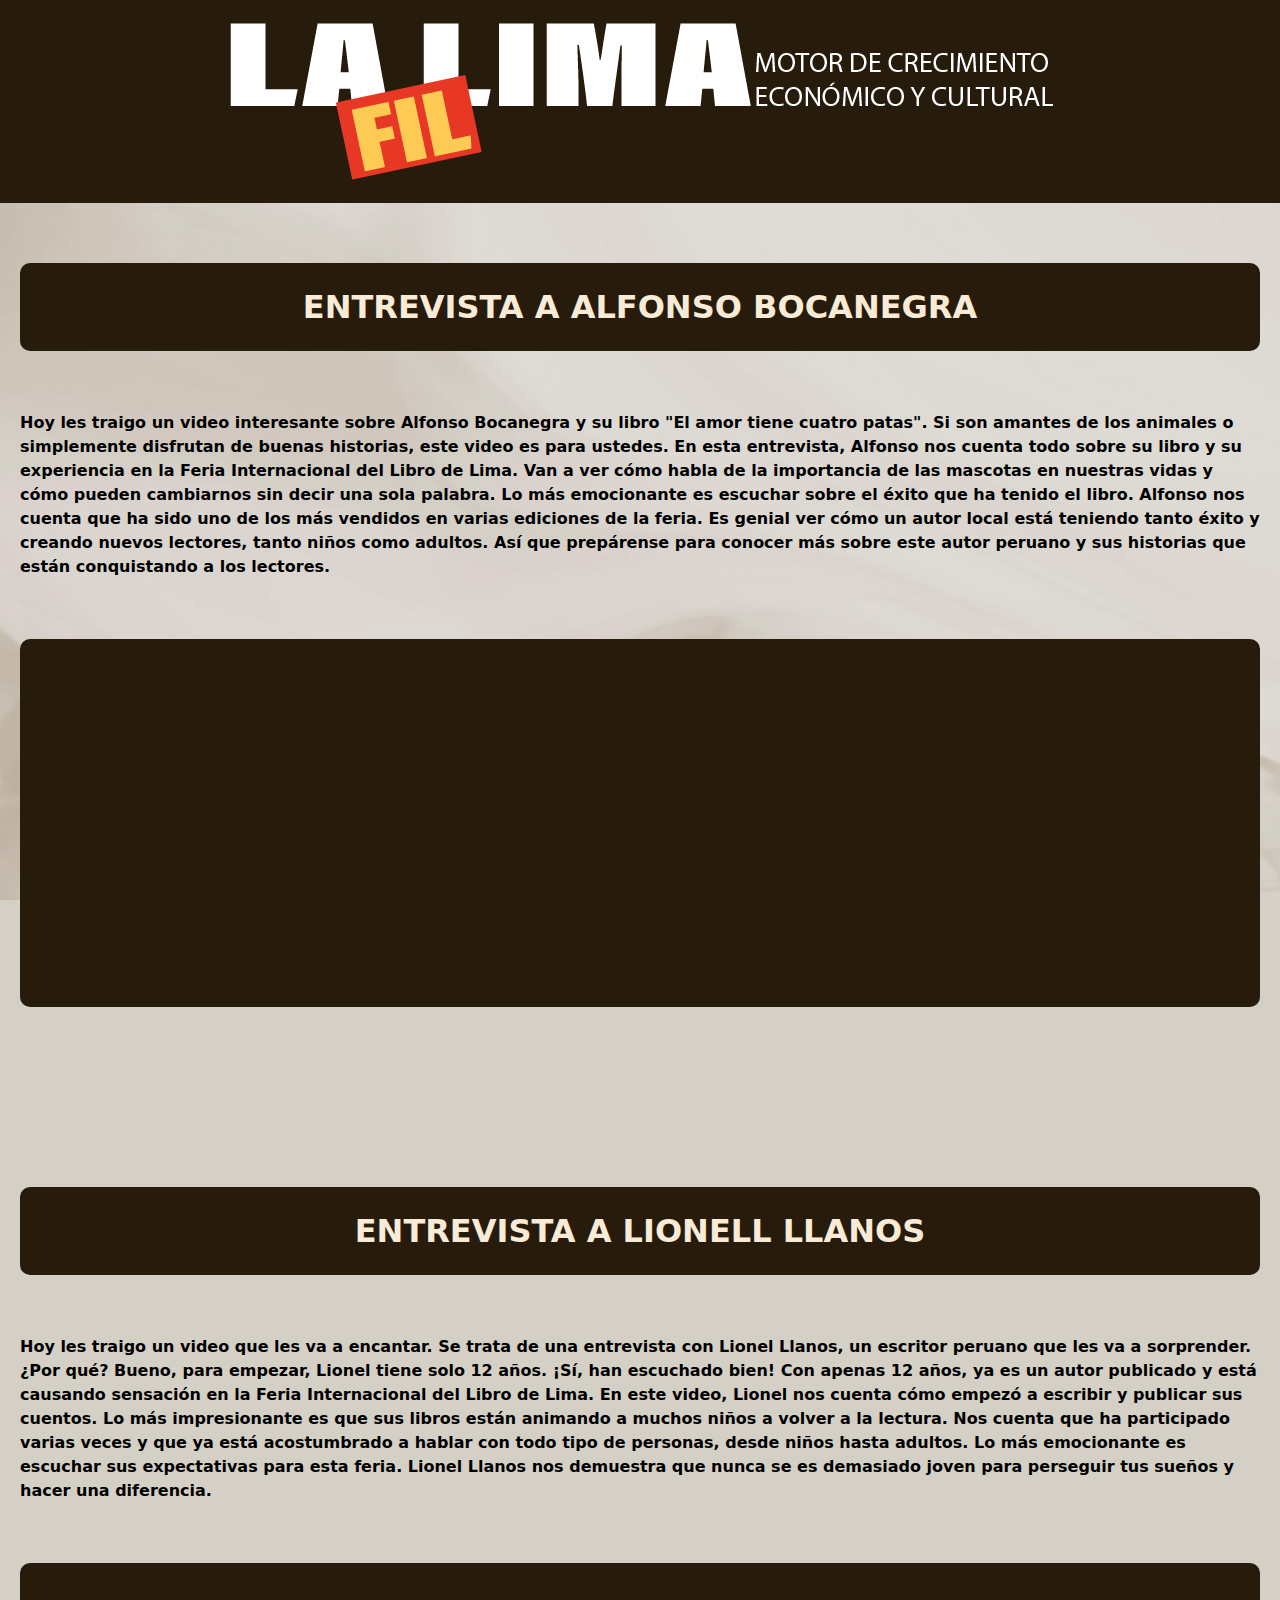
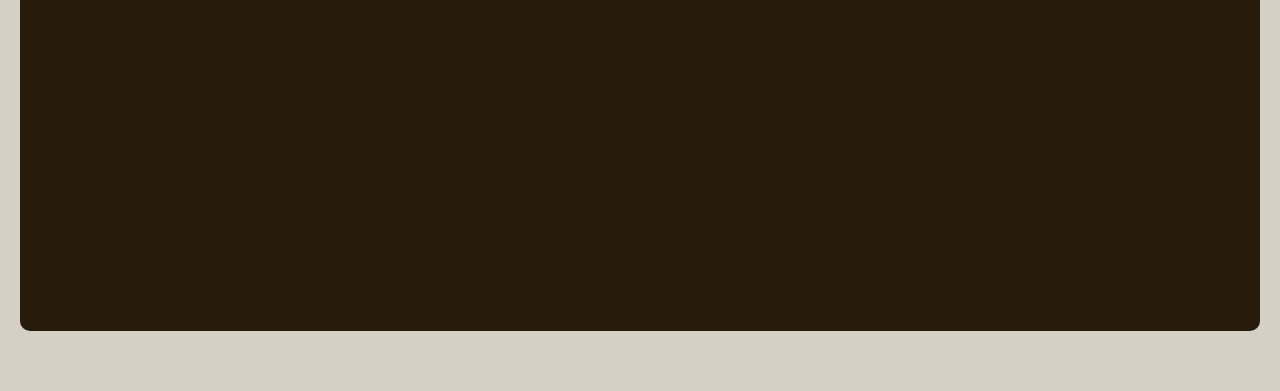
<file: page/entrevistas.html>
<!DOCTYPE html>
<html lang="es">
  <head>
    <meta charset="UTF-8" />
    <meta name="viewport" content="width=device-width, initial-scale=1.0" />
    <link rel="stylesheet" href="/style.css" />
    <title>Entrevistas</title>
  </head>
  <body>
    <header>
      <div class="header">
        <a href="/index.html">
          <img src="/img/logolimablanco.png" alt="lima" />
        </a>
      </div>
    </header>
    <main class="container-page-pilar">
      <div class="text-page">
        <h1>ENTREVISTA A ALFONSO BOCANEGRA</h1>
        <p>
          Hoy les traigo un video interesante sobre Alfonso Bocanegra y su libro
          "El amor tiene cuatro patas". Si son amantes de los animales o
          simplemente disfrutan de buenas historias, este video es para ustedes.
          En esta entrevista, Alfonso nos cuenta todo sobre su libro y su
          experiencia en la Feria Internacional del Libro de Lima. Van a ver
          cómo habla de la importancia de las mascotas en nuestras vidas y cómo
          pueden cambiarnos sin decir una sola palabra. Lo más emocionante es
          escuchar sobre el éxito que ha tenido el libro. Alfonso nos cuenta que
          ha sido uno de los más vendidos en varias ediciones de la feria. Es
          genial ver cómo un autor local está teniendo tanto éxito y creando
          nuevos lectores, tanto niños como adultos. Así que prepárense para
          conocer más sobre este autor peruano y sus historias que están
          conquistando a los lectores.
        </p>
        <h1>
          <iframe
            width="560"
            height="315"
            src="https://www.youtube.com/embed/nnd7Kc0zLpM?si=friluOeXz2oFSaPN"
            title="YouTube video player"
            frameborder="0"
            allow="accelerometer; autoplay; clipboard-write; encrypted-media; gyroscope; picture-in-picture; web-share"
            referrerpolicy="strict-origin-when-cross-origin"
            allowfullscreen
          ></iframe>
        </h1>
      </div>
      <div class="text-page">
        <h1>ENTREVISTA A LIONELL LLANOS</h1>
        <p>
          Hoy les traigo un video que les va a
          encantar. Se trata de una entrevista con Lionel Llanos, un escritor
          peruano que les va a sorprender. ¿Por qué? Bueno, para empezar, Lionel
          tiene solo 12 años. ¡Sí, han escuchado bien! Con apenas 12 años, ya es
          un autor publicado y está causando sensación en la Feria Internacional
          del Libro de Lima. En este video, Lionel nos cuenta cómo empezó a
          escribir y publicar sus cuentos. Lo más impresionante es que sus
          libros están animando a muchos niños a volver a la lectura.
          Nos cuenta que ha participado
          varias veces y que ya está acostumbrado a hablar con todo tipo de
          personas, desde niños hasta adultos. Lo más emocionante es escuchar
          sus expectativas para esta feria. Lionel
          Llanos nos demuestra que nunca se es demasiado joven para perseguir
          tus sueños y hacer una diferencia.
        </p>
        <h1>
          <iframe
            width="560"
            height="315"
            src="https://www.youtube.com/embed/gPYsIXNuuDQ?si=GuTuRP1JFFStCgxA"
            title="YouTube video player"
            frameborder="0"
            allow="accelerometer; autoplay; clipboard-write; encrypted-media; gyroscope; picture-in-picture; web-share"
            referrerpolicy="strict-origin-when-cross-origin"
            allowfullscreen
          ></iframe>
        </h1>
      </div>
    </main>
  </body>
</html>
</file>
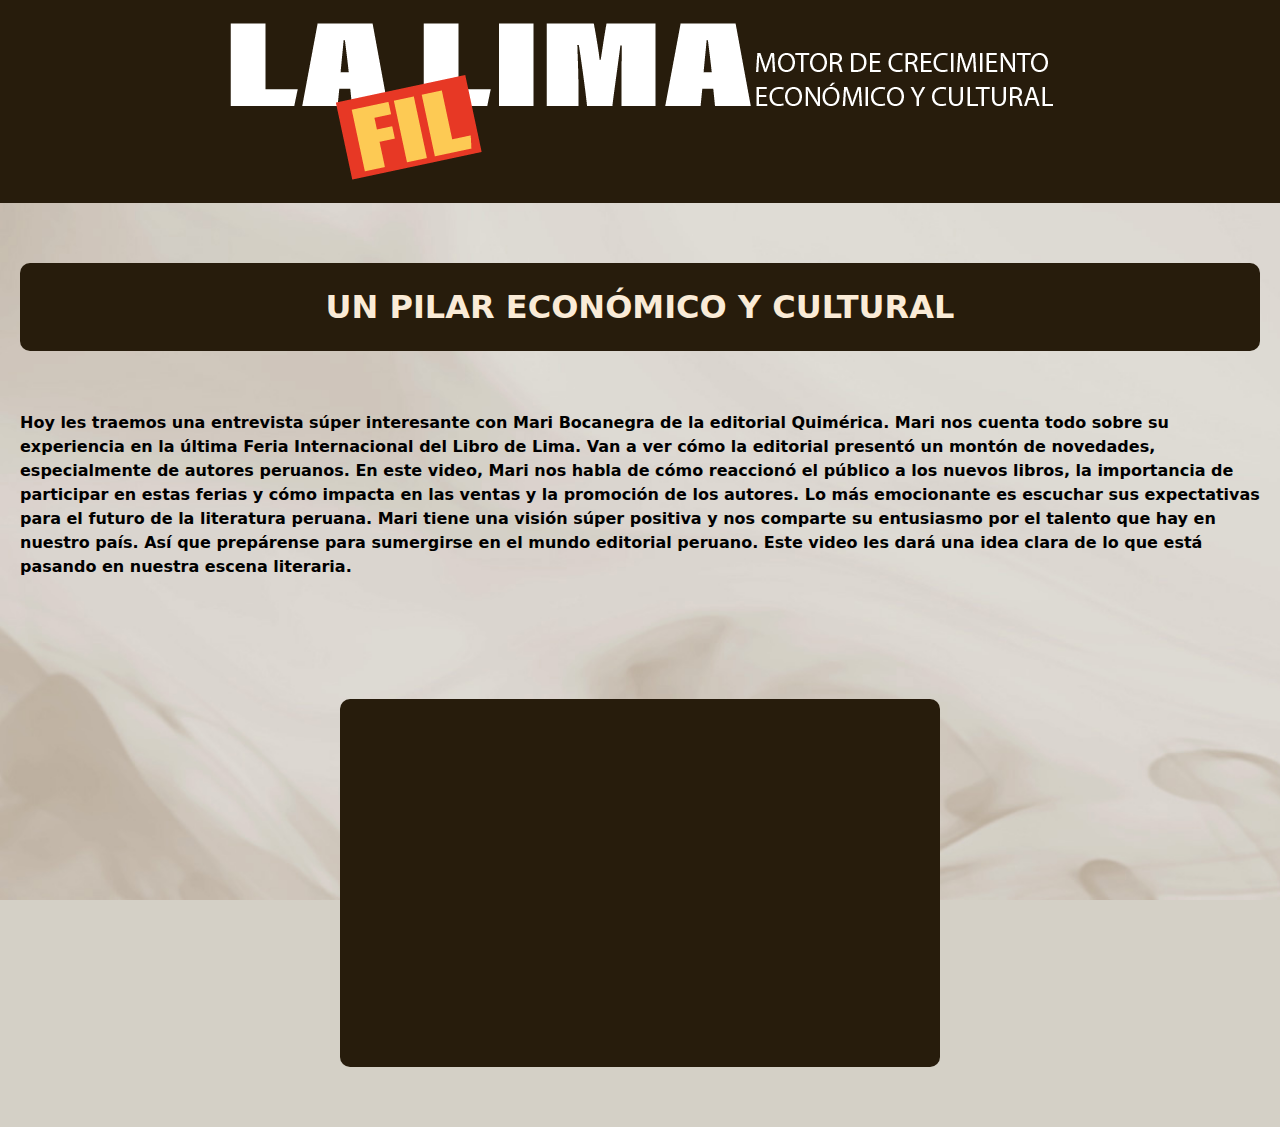
<file: page/fil.html>
<!DOCTYPE html>
<html lang="es">
  <head>
    <meta charset="UTF-8" />
    <meta name="viewport" content="width=device-width, initial-scale=1.0" />
    <link rel="stylesheet" href="/style.css">
    <title>Fil</title>
  </head>
  <body>
    <header>
      <div class="header">
        <a href="/index.html">
          <img src="/img/logolimablanco.png" alt="lima">
        </a>
      </div>
    </header>
    <main class="container-page-pilar">
      <div class="text-page">
        <h1>UN PILAR ECONÓMICO Y CULTURAL</h1>
        <p>
          Hoy les traemos una entrevista súper interesante con Mari
          Bocanegra de la editorial Quimérica.
          Mari nos cuenta todo sobre su experiencia en la última Feria
          Internacional del Libro de Lima. Van a ver cómo la editorial presentó un
          montón de novedades, especialmente de autores peruanos. En este video,
          Mari nos habla de cómo reaccionó el público a los nuevos libros, la
          importancia de participar en estas ferias y cómo impacta en las ventas y
          la promoción de los autores. Lo más emocionante es escuchar sus
          expectativas para el futuro de la literatura peruana. Mari tiene una
          visión súper positiva y nos comparte su entusiasmo por el talento que
          hay en nuestro país. Así que prepárense para sumergirse en el mundo
          editorial peruano. Este video les dará una idea clara de lo que está
          pasando en nuestra escena literaria.
        </p>
      </div>
      <h1>
        <iframe width="560" height="315" src="https://www.youtube.com/embed/bTKC-BTk67c?si=P_6ILsH3HzkpztfW" title="YouTube video player" frameborder="0" allow="accelerometer; autoplay; clipboard-write; encrypted-media; gyroscope; picture-in-picture; web-share" referrerpolicy="strict-origin-when-cross-origin" allowfullscreen></iframe>
      </h1>
    </main>
  </body>
</html>
</file>
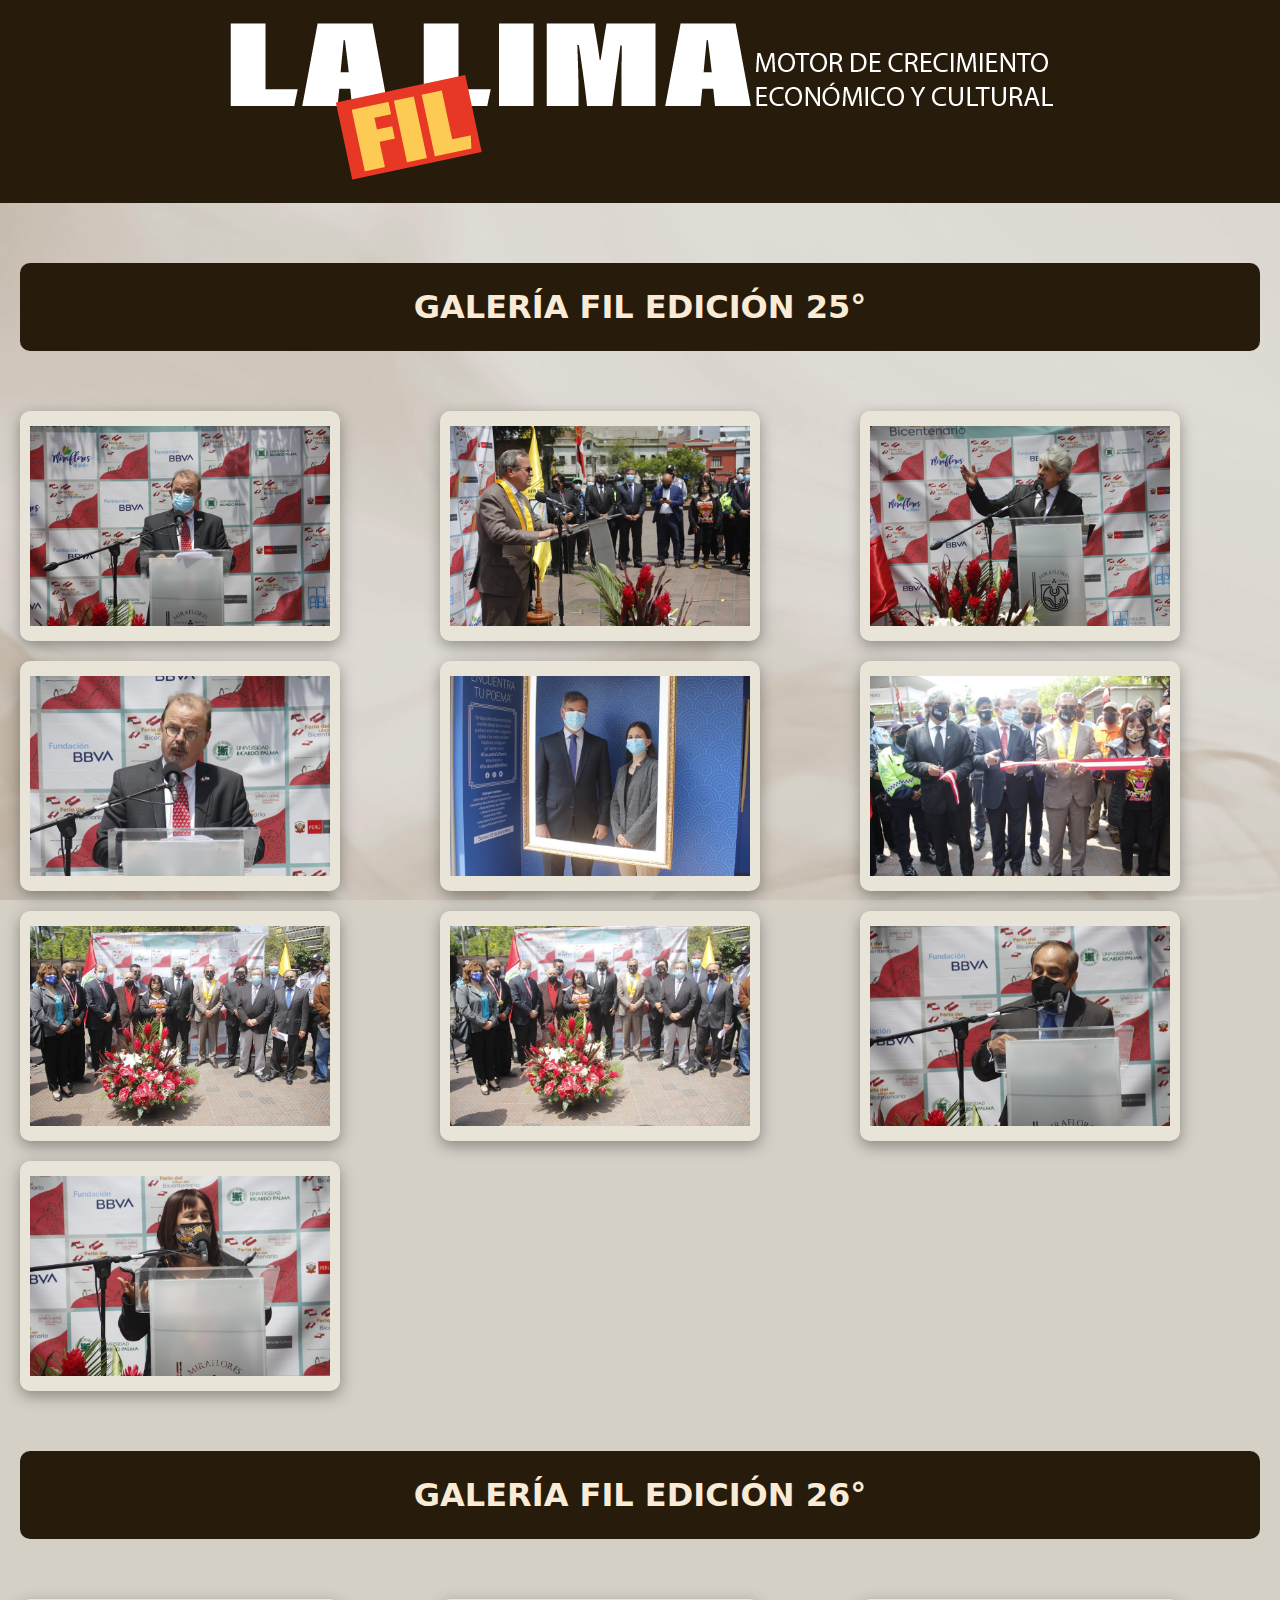
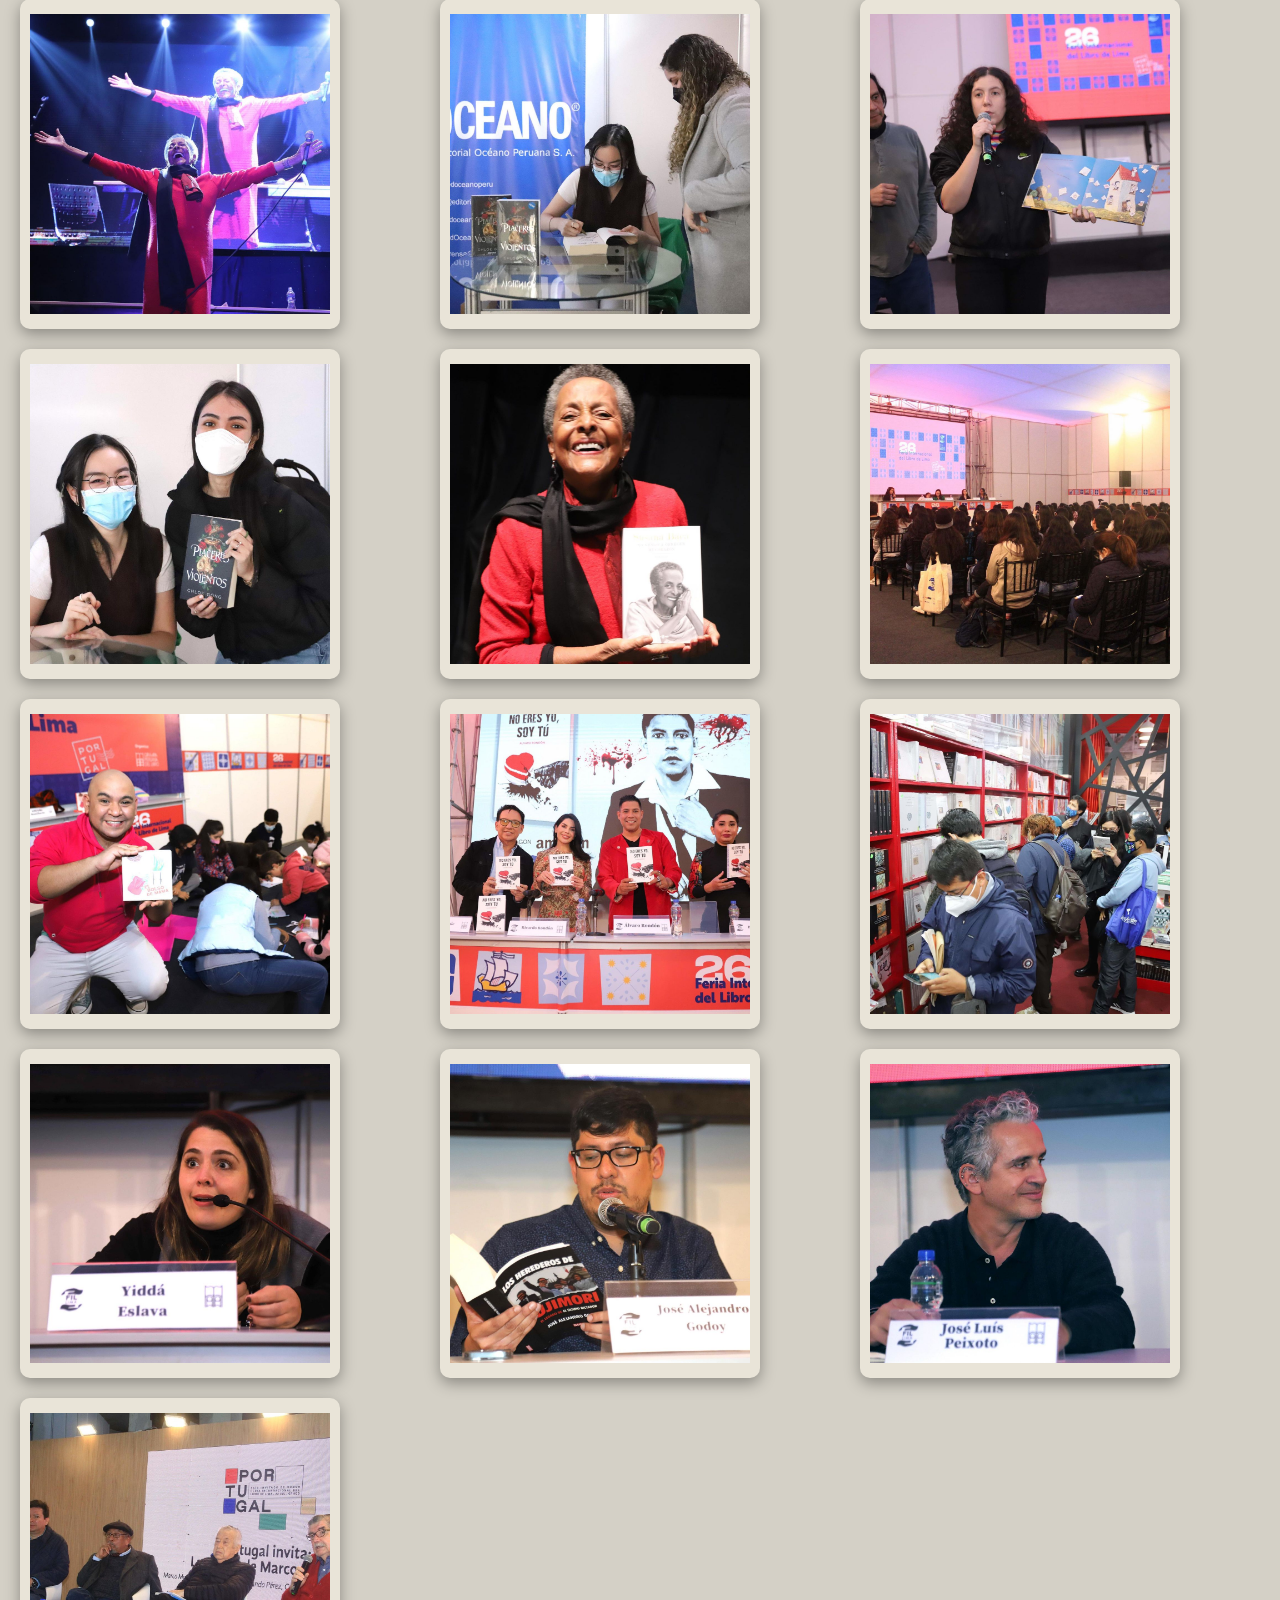
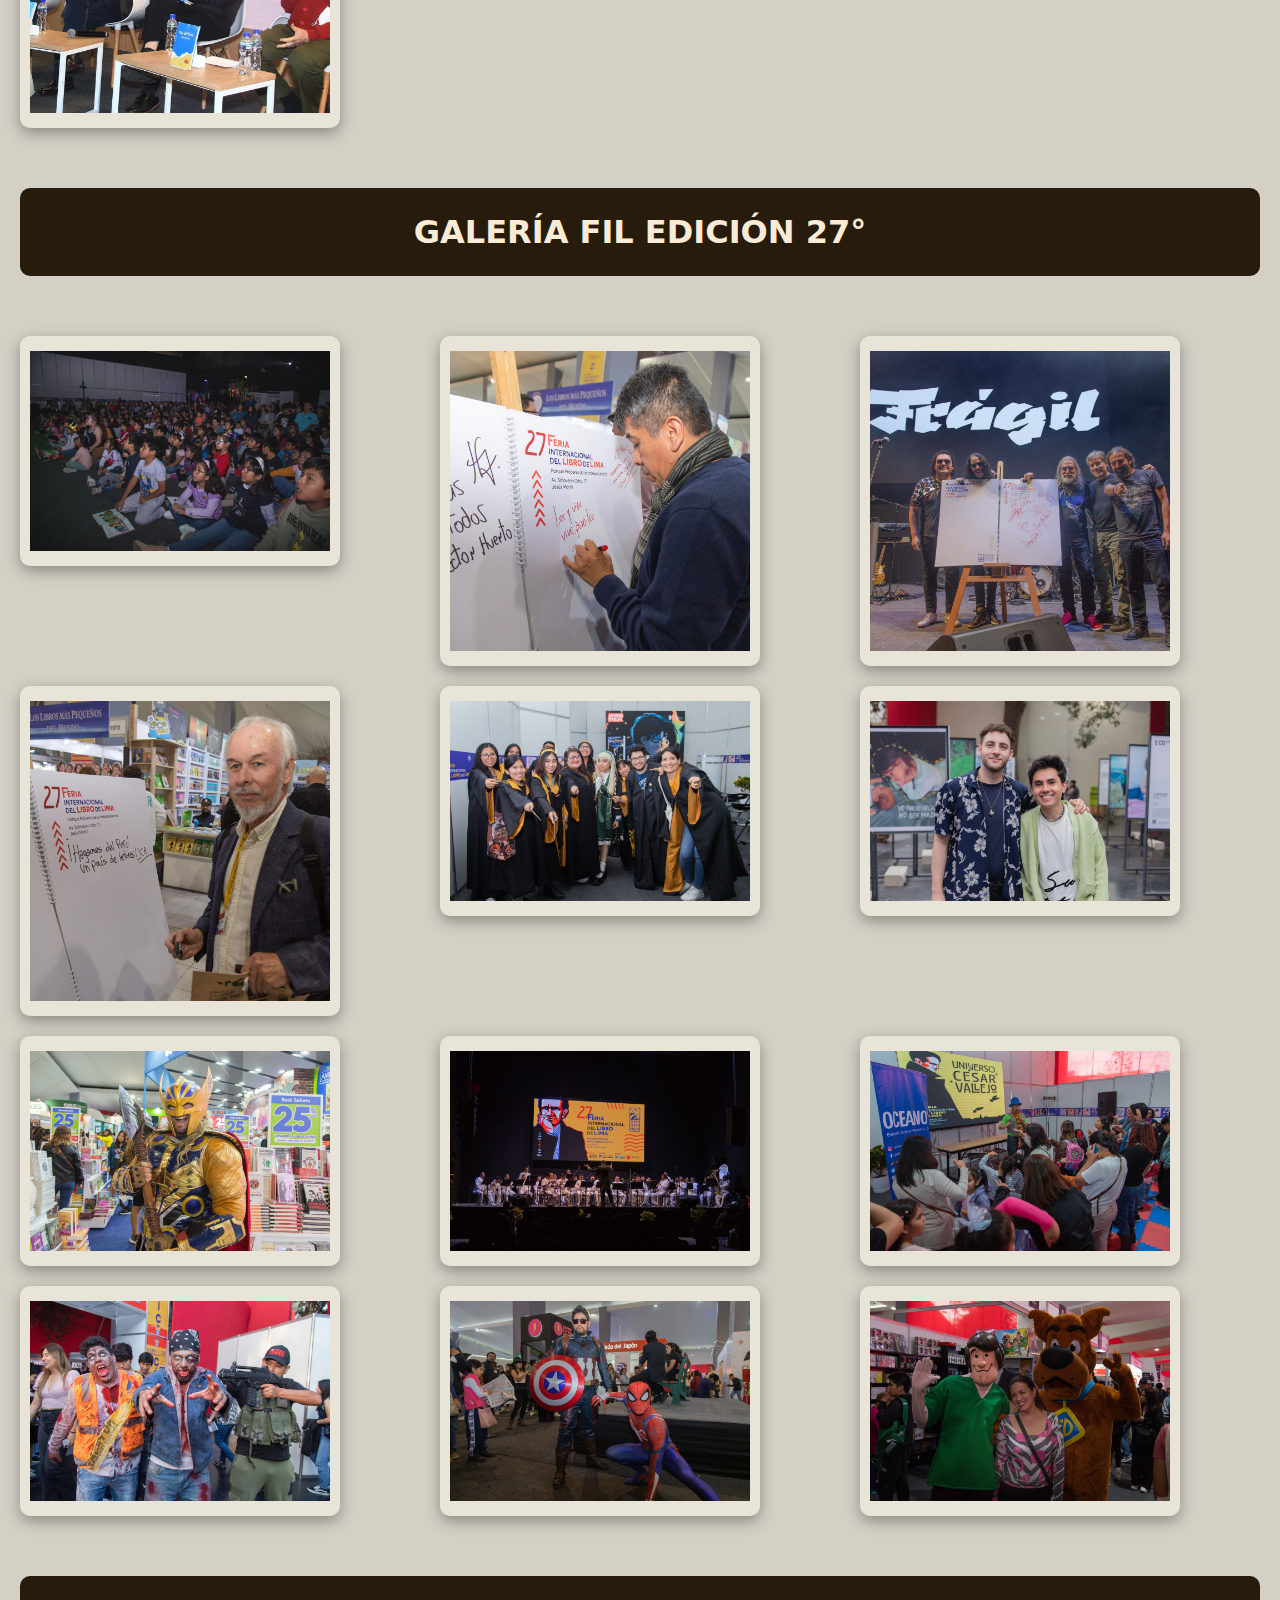
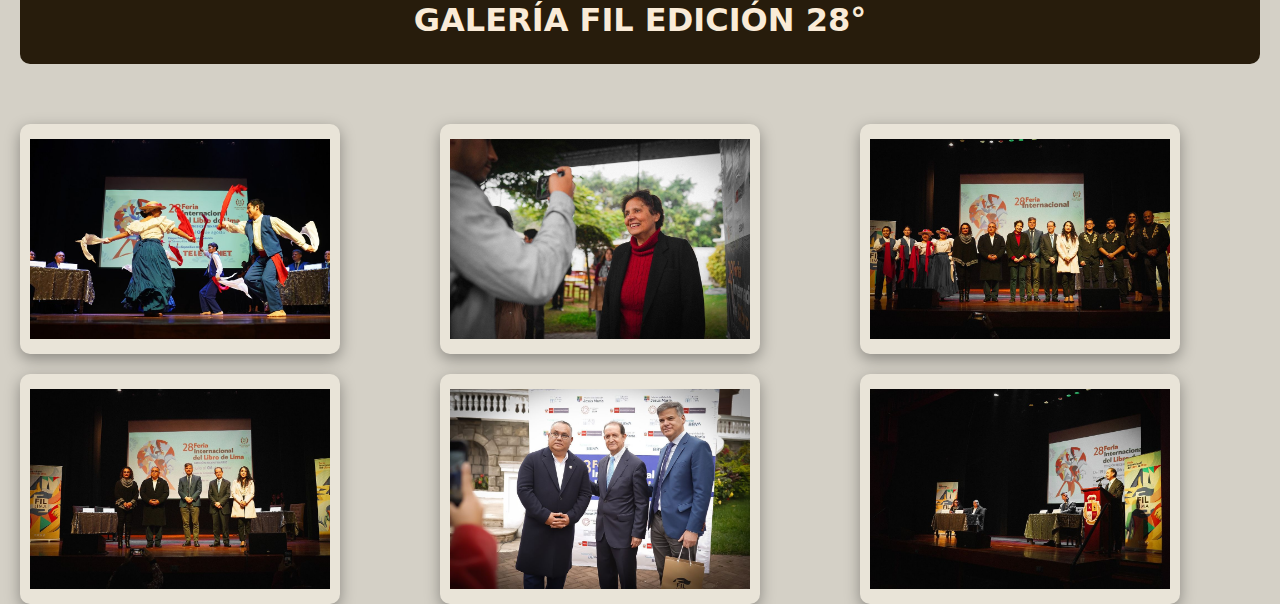
<file: page/galeria.html>
<!DOCTYPE html>
<html lang="es">
  <head>
    <meta charset="UTF-8" />
    <meta name="viewport" content="width=device-width, initial-scale=1.0" />
    <link rel="stylesheet" href="/style.css">
    <title>Galería</title>
  </head>
  <body>
    <header>
      <div class="header">
        <a href="/index.html">
          <img src="/img/logolimablanco.png" alt="lima">
        </a>
      </div>
    </header>
    <main class="container-page-gallery">
      <h1>GALERÍA FIL EDICIÓN 25°</h1>
      <div class="gallery-img">
        <img src="/FILL edición 25/25_1.jpg" alt="1" class="gallery-item">
        <img src="/FILL edición 25/25_2.jpg" alt="2" class="gallery-item"> 
        <img src="/FILL edición 25/25_3.jpg" alt="3" class="gallery-item">
        <img src="/FILL edición 25/25_4.jpg" alt="4" class="gallery-item">
        <img src="/FILL edición 25/25_5.jpg" alt="5" class="gallery-item">
        <img src="/FILL edición 25/25_6.jpg" alt="6" class="gallery-item">
        <img src="/FILL edición 25/25_7.jpg" alt="7" class="gallery-item">
        <img src="/FILL edición 25/25_8.jpg" alt="8" class="gallery-item">
        <img src="/FILL edición 25/25_9.jpg" alt="9" class="gallery-item">
        <img src="/FILL edición 25/25_10.jpg" alt="10" class="gallery-item">

      </div>
      <h1>GALERÍA FIL EDICIÓN 26°</h1>
      <div class="gallery-img">
        <img src="/FILL edición 26/26_1.jpg" alt="1" class="gallery-item">
        <img src="/FILL edición 26/26_2.jpg" alt="2" class="gallery-item"> 
        <img src="/FILL edición 26/26_3.jpg" alt="3" class="gallery-item">
        <img src="/FILL edición 26/26_4.jpg" alt="4" class="gallery-item">
        <img src="/FILL edición 26/26_5.jpg" alt="5" class="gallery-item">
        <img src="/FILL edición 26/26_6.jpg" alt="6" class="gallery-item">
        <img src="/FILL edición 26/26_7.jpg" alt="7" class="gallery-item">
        <img src="/FILL edición 26/26_8.jpg" alt="8" class="gallery-item">
        <img src="/FILL edición 26/26_9.jpg" alt="9" class="gallery-item">
        <img src="/FILL edición 26/26_10.jpg" alt="10" class="gallery-item">
        <img src="/FILL edición 26/26_11.jpg" alt="11" class="gallery-item">
        <img src="/FILL edición 26/26_12.jpg" alt="12" class="gallery-item">
        <img src="/FILL edición 26/26_13.jpg" alt="13" class="gallery-item">
      </div>
      <h1>GALERÍA FIL EDICIÓN 27°</h1>
      <div class="gallery-img">
        <img src="/FILL edición 27/27_1.jpg" alt="2" class="gallery-item"> 
        <img src="/FILL edición 27/27_2.jpg" alt="2" class="gallery-item"> 
        <img src="/FILL edición 27/27_3.jpg" alt="3" class="gallery-item">
        <img src="/FILL edición 27/27_4.jpg" alt="4" class="gallery-item">
        <img src="/FILL edición 27/27_5.jpg" alt="5" class="gallery-item">
        <img src="/FILL edición 27/27_6.jpg" alt="6" class="gallery-item">
        <img src="/FILL edición 27/27_7.jpg" alt="7" class="gallery-item">
        <img src="/FILL edición 27/27_8.jpg" alt="8" class="gallery-item">
        <img src="/FILL edición 27/27_9.jpg" alt="9" class="gallery-item">
        <img src="/FILL edición 27/27_10.jpg" alt="10" class="gallery-item">
        <img src="/FILL edición 27/27_11.jpg" alt="11" class="gallery-item">
        <img src="/FILL edición 27/27_12.jpg" alt="12" class="gallery-item">
      </div>
      <h1>GALERÍA FIL EDICIÓN 28°</h1>
      <div class="gallery-img">
        <img src="/FILL edición 28/28_1.jpg" alt="2" class="gallery-item"> 
        <img src="/FILL edición 28/28_2.jpg" alt="2" class="gallery-item"> 
        <img src="/FILL edición 28/28_3.jpg" alt="3" class="gallery-item">
        <img src="/FILL edición 28/28_4.jpg" alt="4" class="gallery-item">
        <img src="/FILL edición 28/28_5.jpg" alt="5" class="gallery-item">
        <img src="/FILL edición 28/28_6.jpg" alt="6" class="gallery-item">
    </main>
  </body>
</html>
</file>
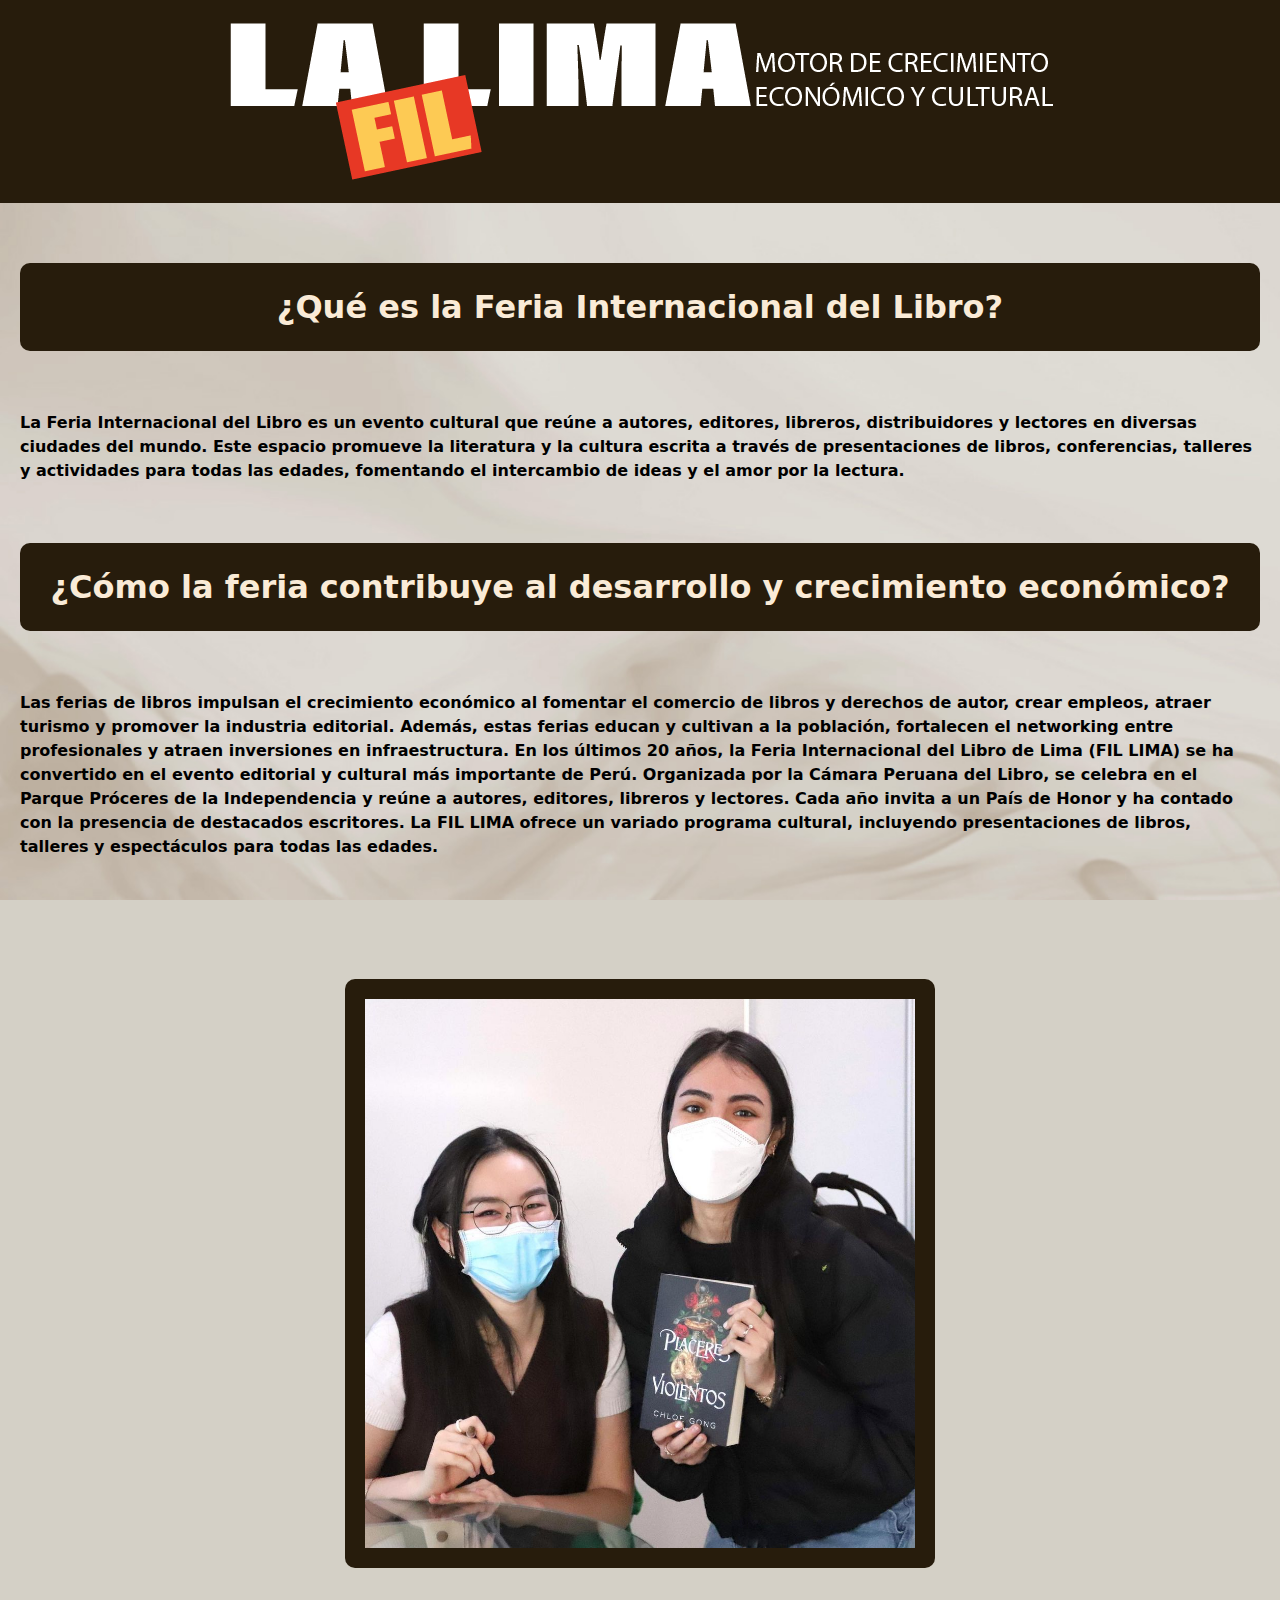
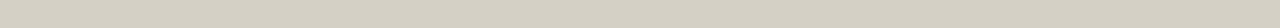
<file: page/inicio.html>
<!DOCTYPE html>
<html lang="es">
  <head>
    <meta charset="UTF-8" />
    <meta name="viewport" content="width=device-width, initial-scale=1.0" />
    <link rel="stylesheet" href="/style.css" />
    <title>Inicio</title>
  </head>
  <body>
    <header>
      <div class="header">
        <a href="/index.html">
          <img src="/img/logolimablanco.png" alt="lima">
        </a>
      </div>
    </header>
    <main class="container-page">
      <div class="text-page">
        <h1>¿Qué es la Feria Internacional del Libro?</h1>
        <p>
          La Feria Internacional del Libro es un evento cultural que reúne a
          autores, editores, libreros, distribuidores y lectores en diversas
          ciudades del mundo. Este espacio promueve la literatura y la cultura
          escrita a través de presentaciones de libros, conferencias, talleres y
          actividades para todas las edades, fomentando el intercambio de ideas
          y el amor por la lectura.
        </p>
        <h1>
          ¿Cómo la feria contribuye al desarrollo y crecimiento económico?
        </h1>
        <p>
          Las ferias de libros impulsan el crecimiento económico al fomentar el
          comercio de libros y derechos de autor, crear empleos, atraer turismo
          y promover la industria editorial. Además, estas ferias educan y
          cultivan a la población, fortalecen el networking entre profesionales
          y atraen inversiones en infraestructura. En los últimos 20 años, la
          Feria Internacional del Libro de Lima (FIL LIMA) se ha convertido en
          el evento editorial y cultural más importante de Perú. Organizada por
          la Cámara Peruana del Libro, se celebra en el Parque Próceres de la
          Independencia y reúne a autores, editores, libreros y lectores. Cada
          año invita a un País de Honor y ha contado con la presencia de
          destacados escritores. La FIL LIMA ofrece un variado programa
          cultural, incluyendo presentaciones de libros, talleres y espectáculos
          para todas las edades.
        </p>
      </div>
      <div class="content-img">
        <img src="/FILL edición 26/26_4.jpg" alt="4" class="img-page">
      </div>
    </main>
  </body>
</html>
</file>
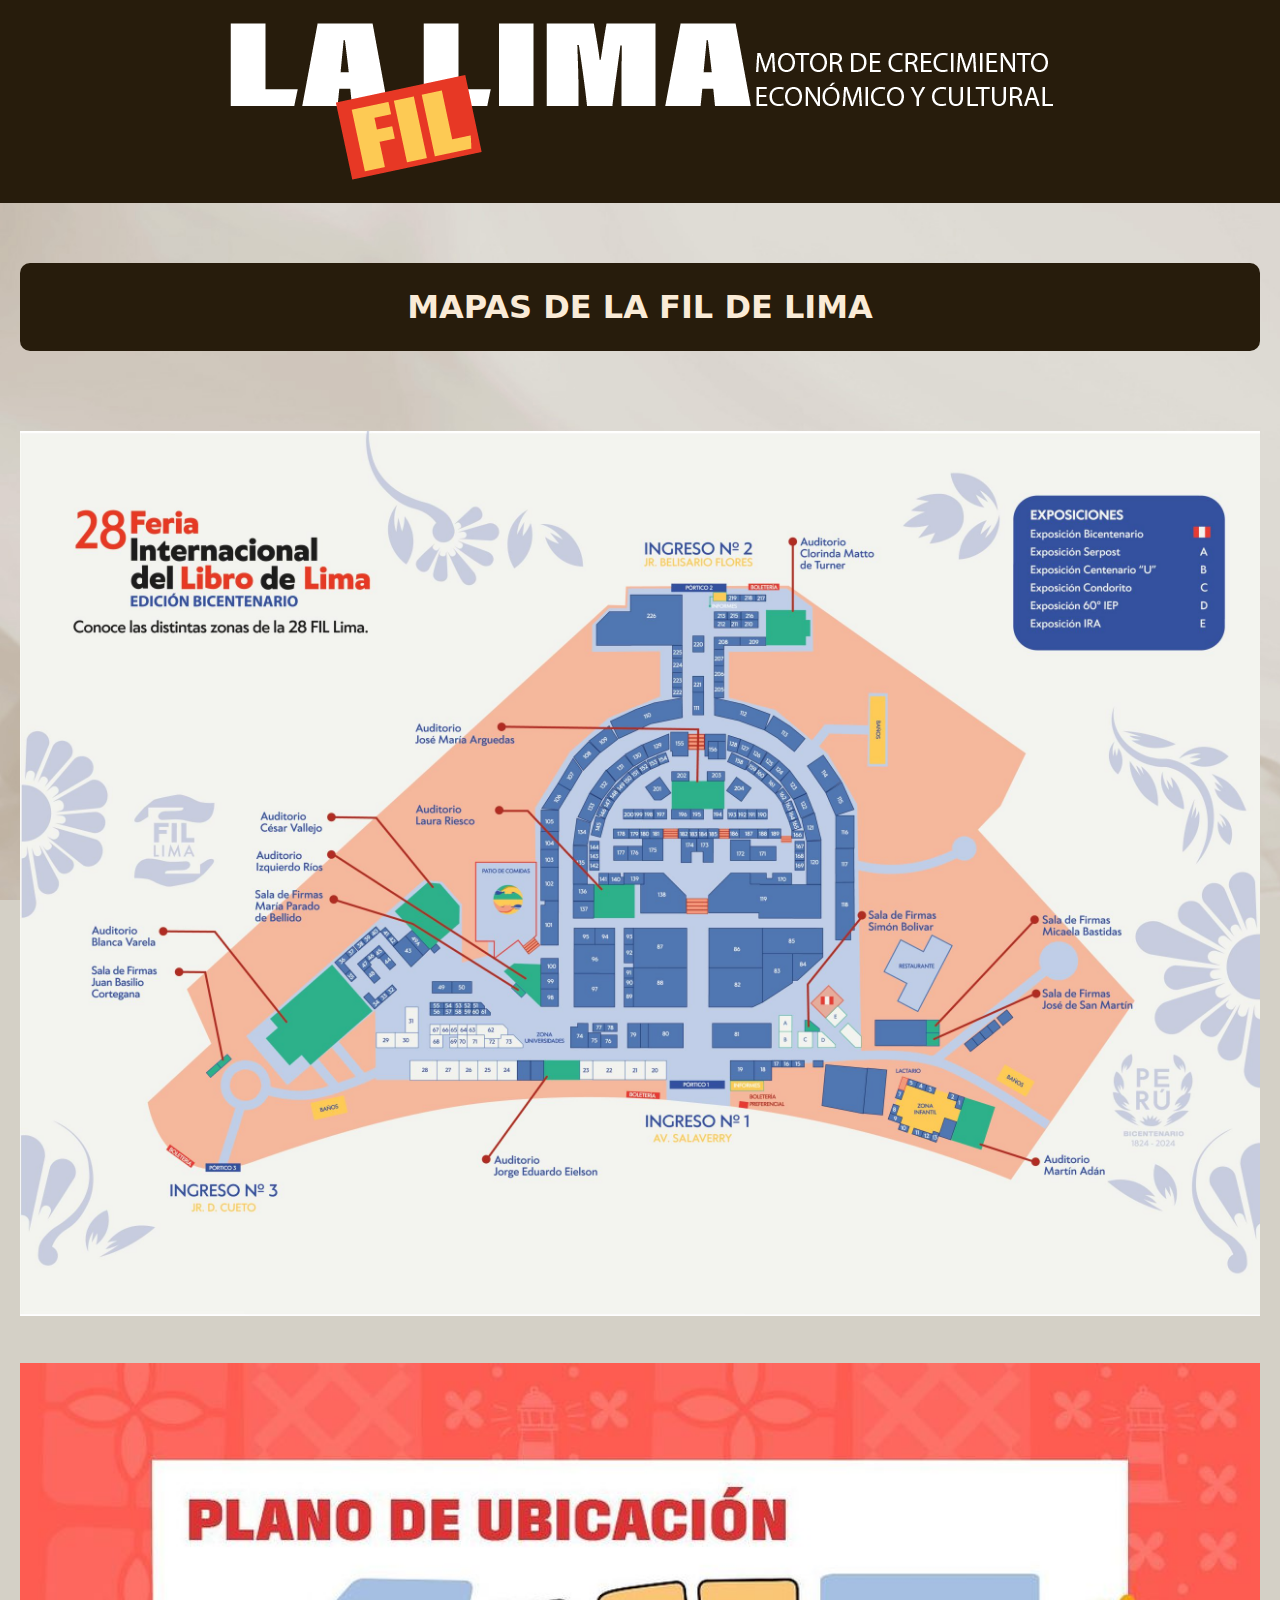
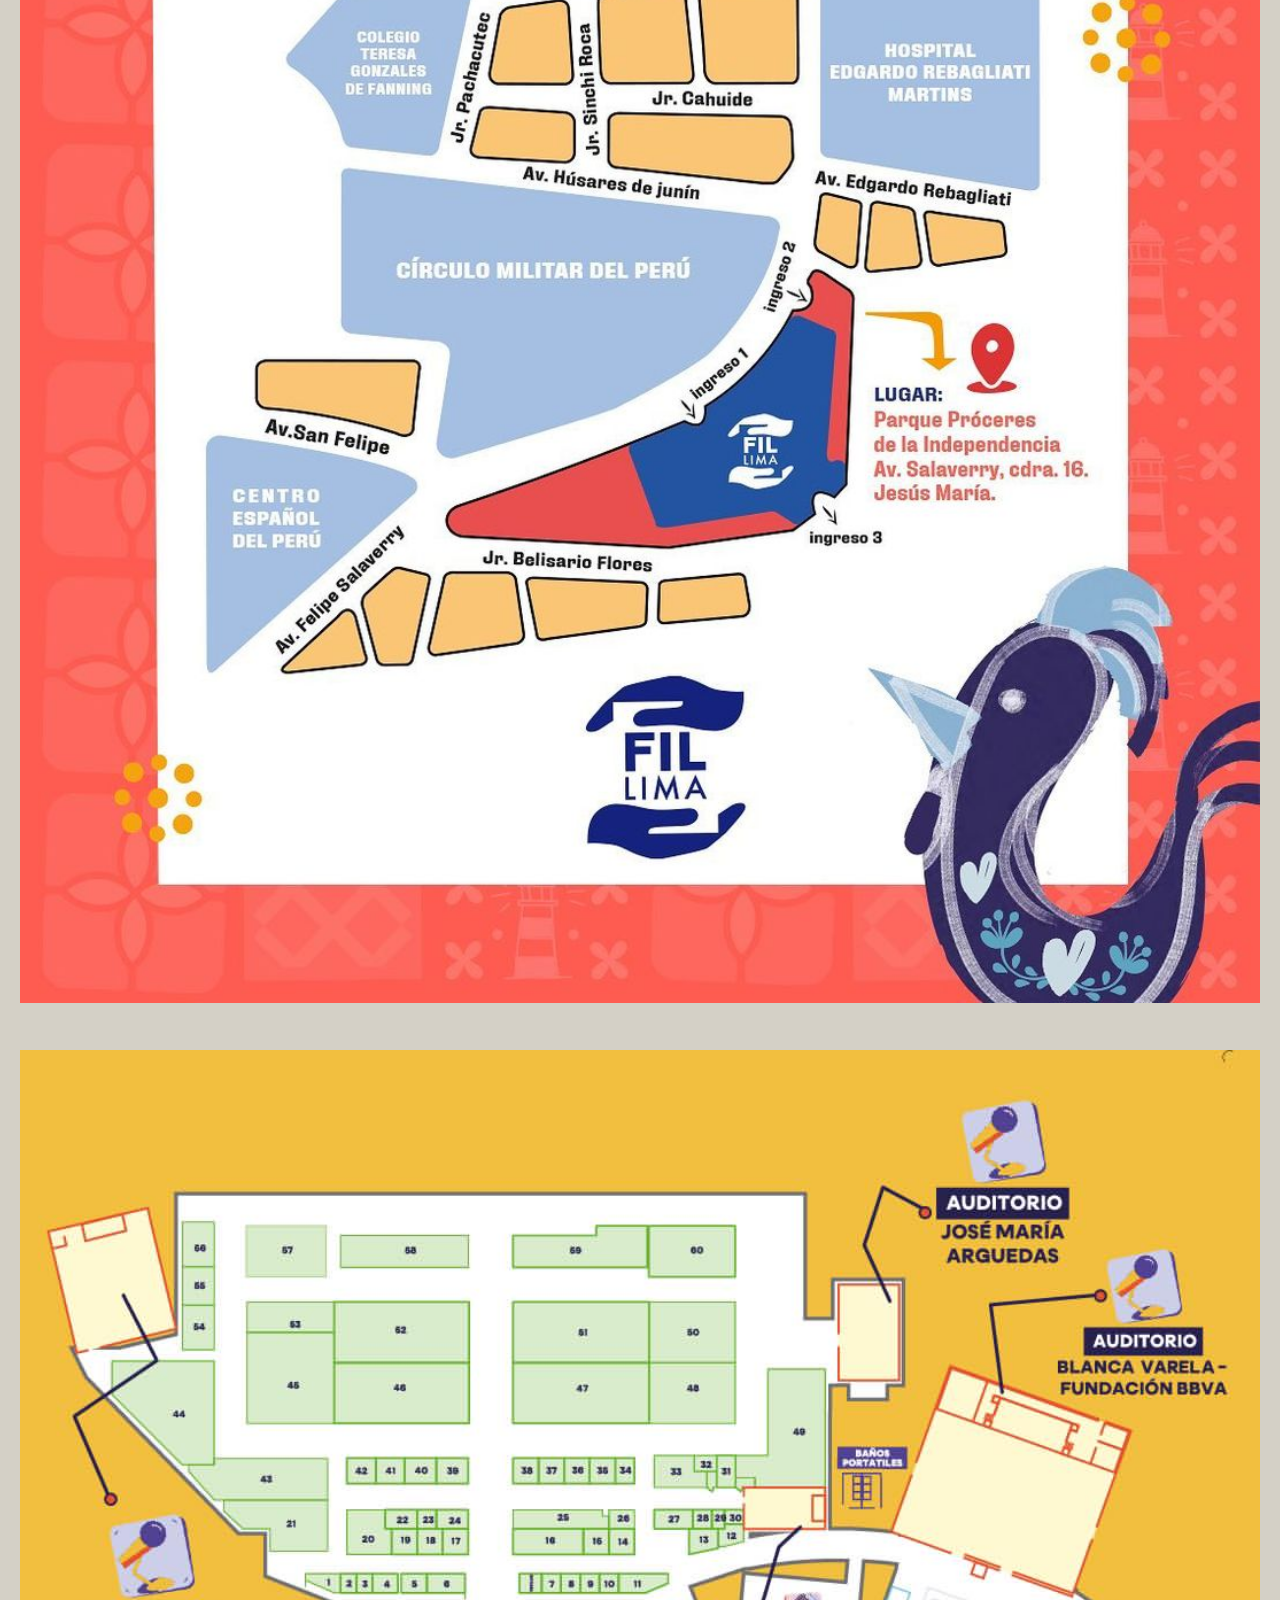
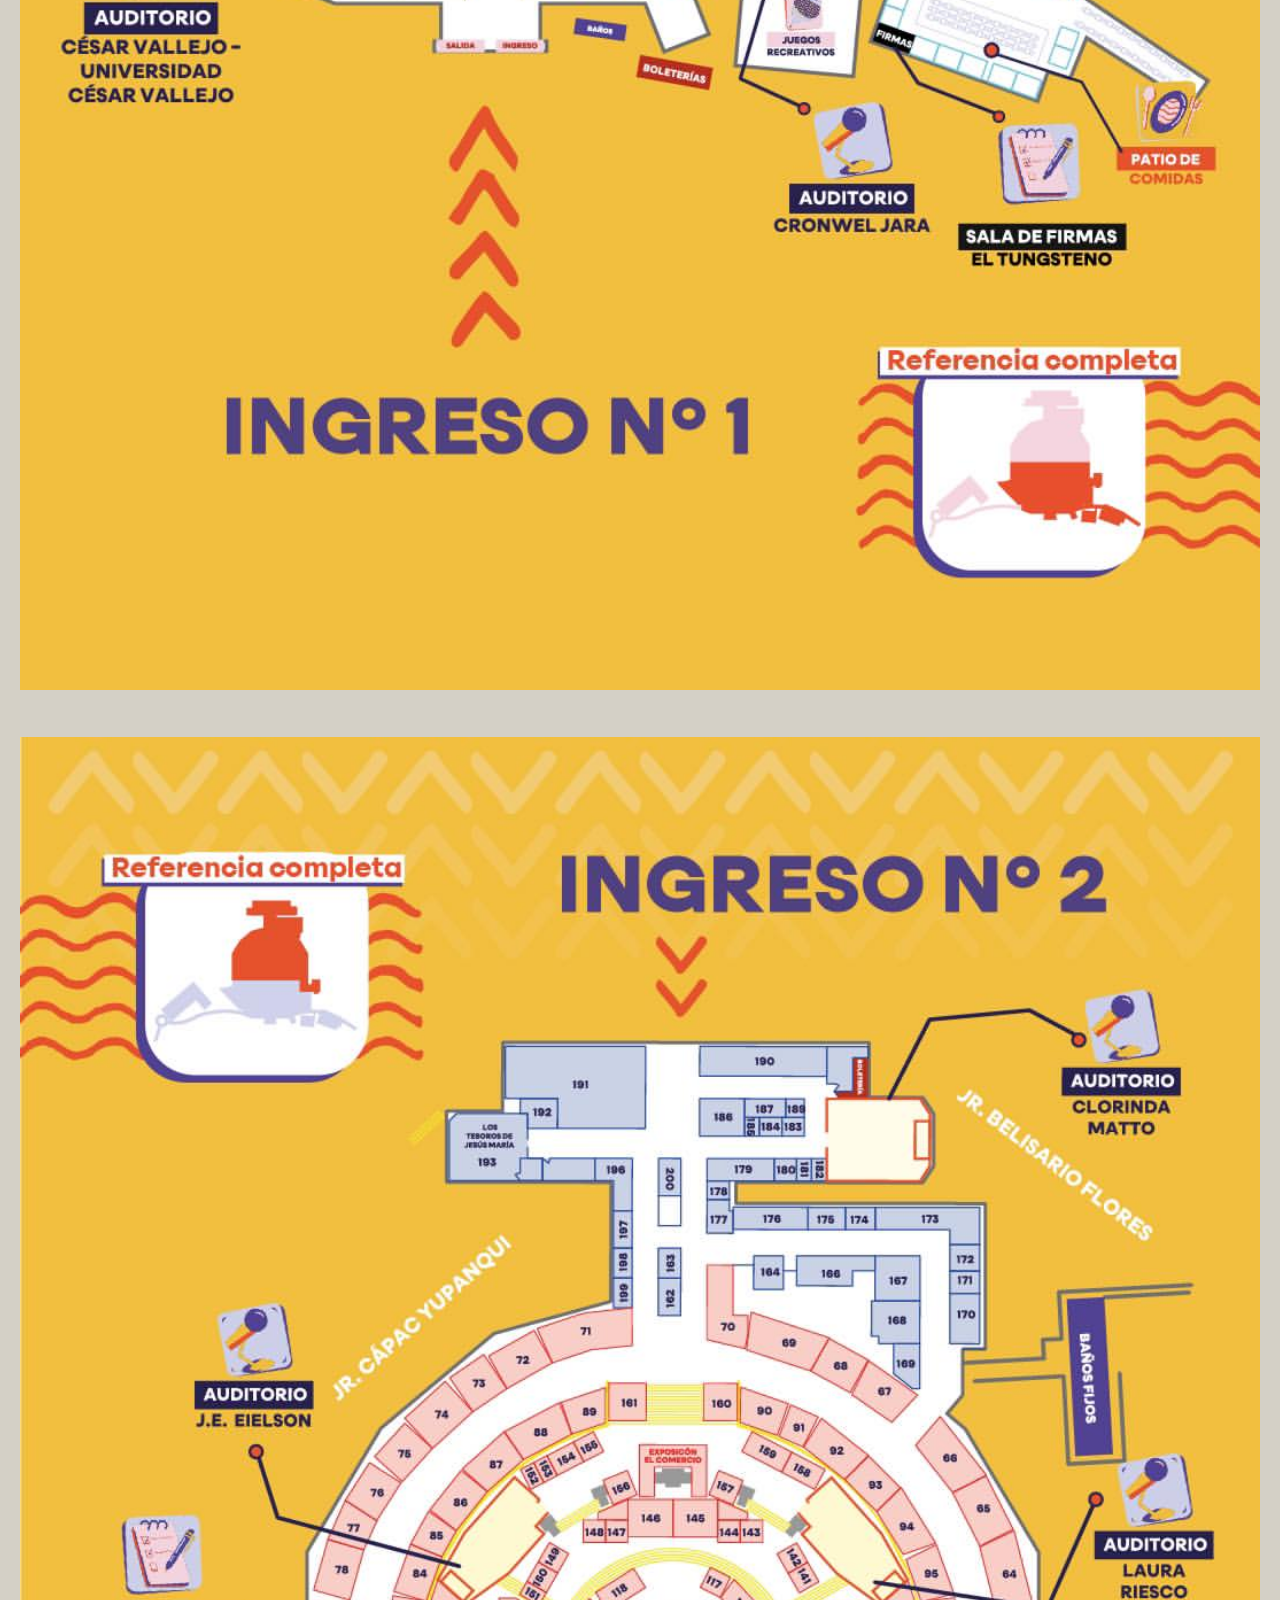
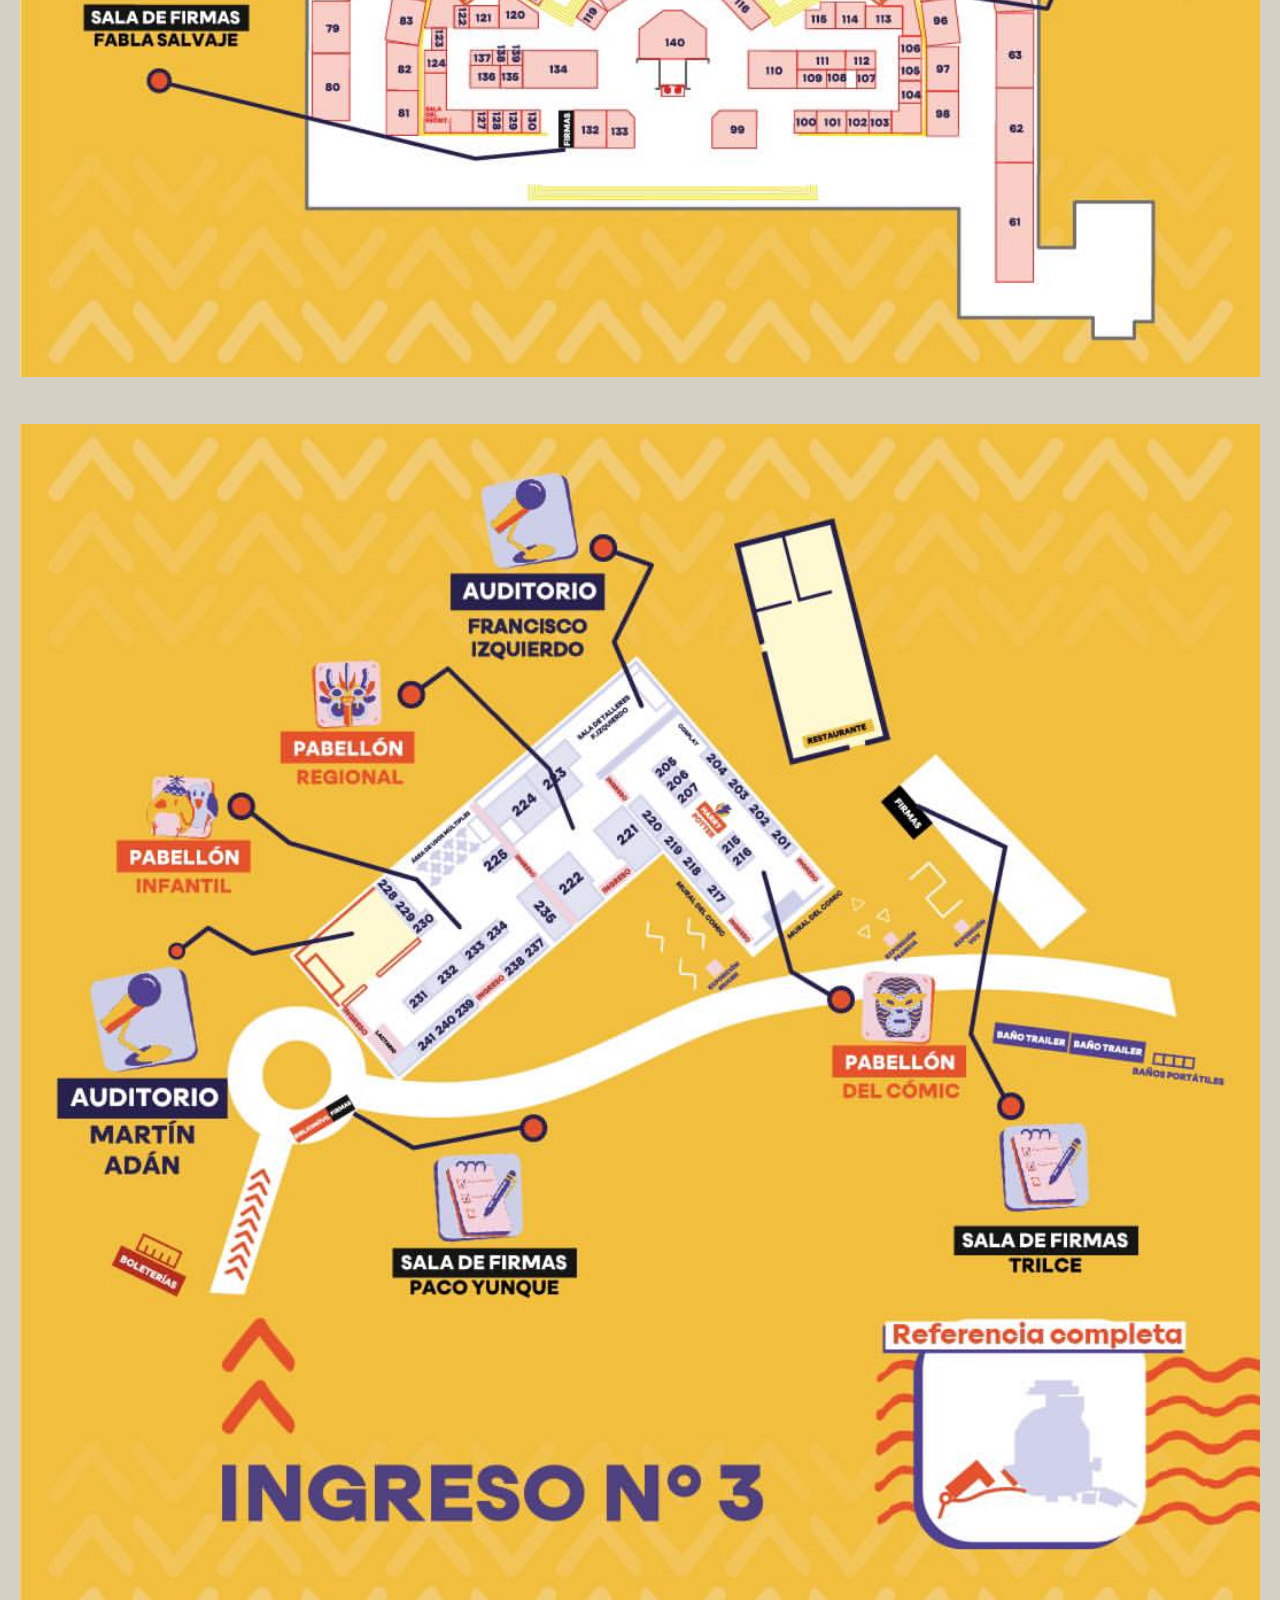
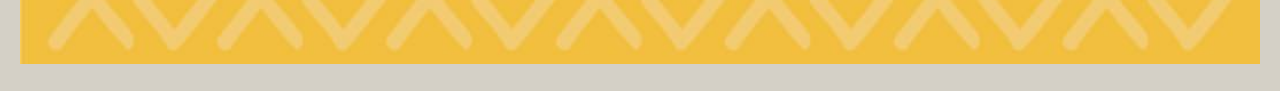
<file: page/mapa.html>
<!DOCTYPE html>
<html lang="es">
  <head>
    <meta charset="UTF-8" />
    <meta name="viewport" content="width=device-width, initial-scale=1.0" />
    <link rel="stylesheet" href="/style.css">
    <title>Mapa</title>
  </head>
  <body>
    <header>
      <div class="header">
        <a href="/index.html">
          <img src="/img/logolimablanco.png" alt="lima">
        </a>
      </div>
    </header>
    <main class="container-page-map">
      <h1>MAPAS DE LA FIL DE LIMA</h1>
      <div>
        <img src="/mapas de la fil/m_1.png" alt="1" width="100%" style="margin: 20px 0;">
        <img src="/mapas de la fil/m_3.jpg" alt="1" width="100%" style="margin: 20px 0;">
        <img src="/mapas de la fil/m_4.jpg" alt="1" width="100%" style="margin: 20px 0;">
        <img src="/mapas de la fil/m_5.jpg" alt="1" width="100%" style="margin: 20px 0;">
        <img src="/mapas de la fil/m_6.jpg" alt="1" width="100%" style="margin: 20px 0;">
      </div>
    </main>
  </body>
</html>
</file>
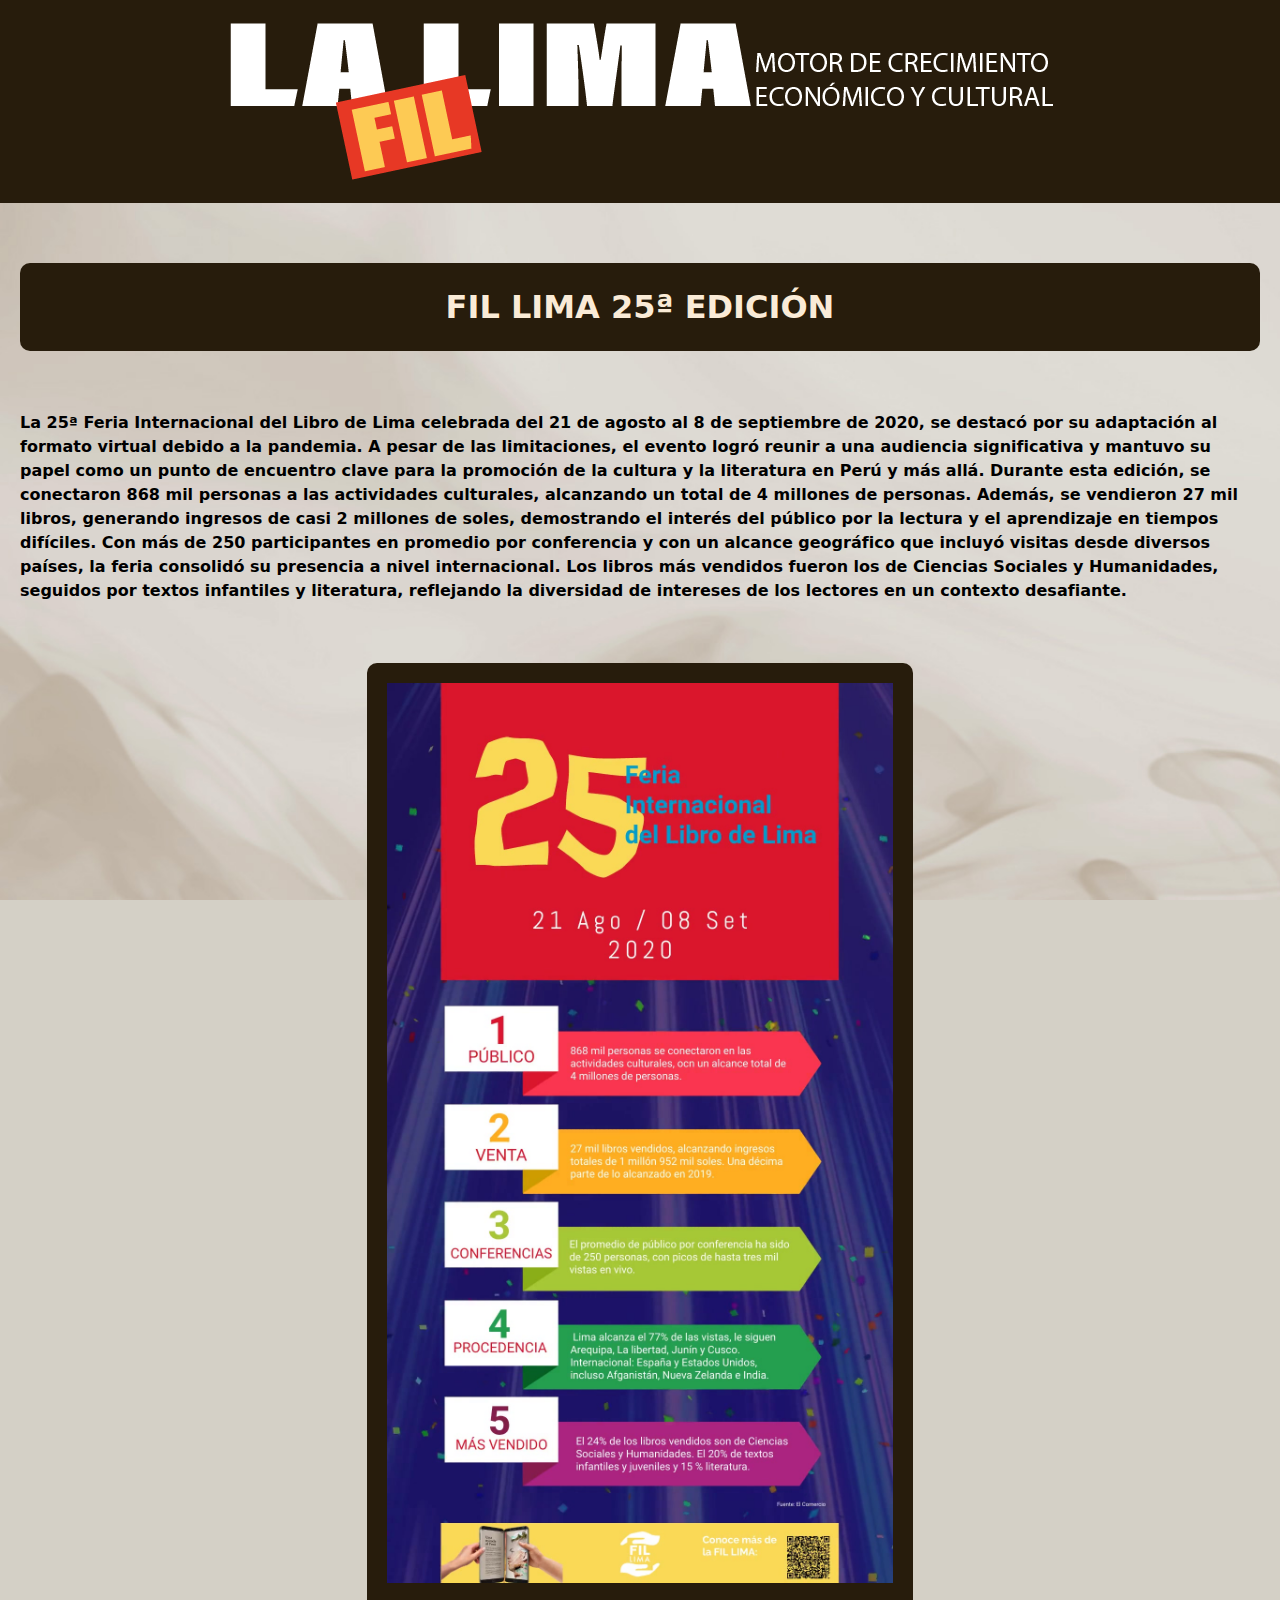
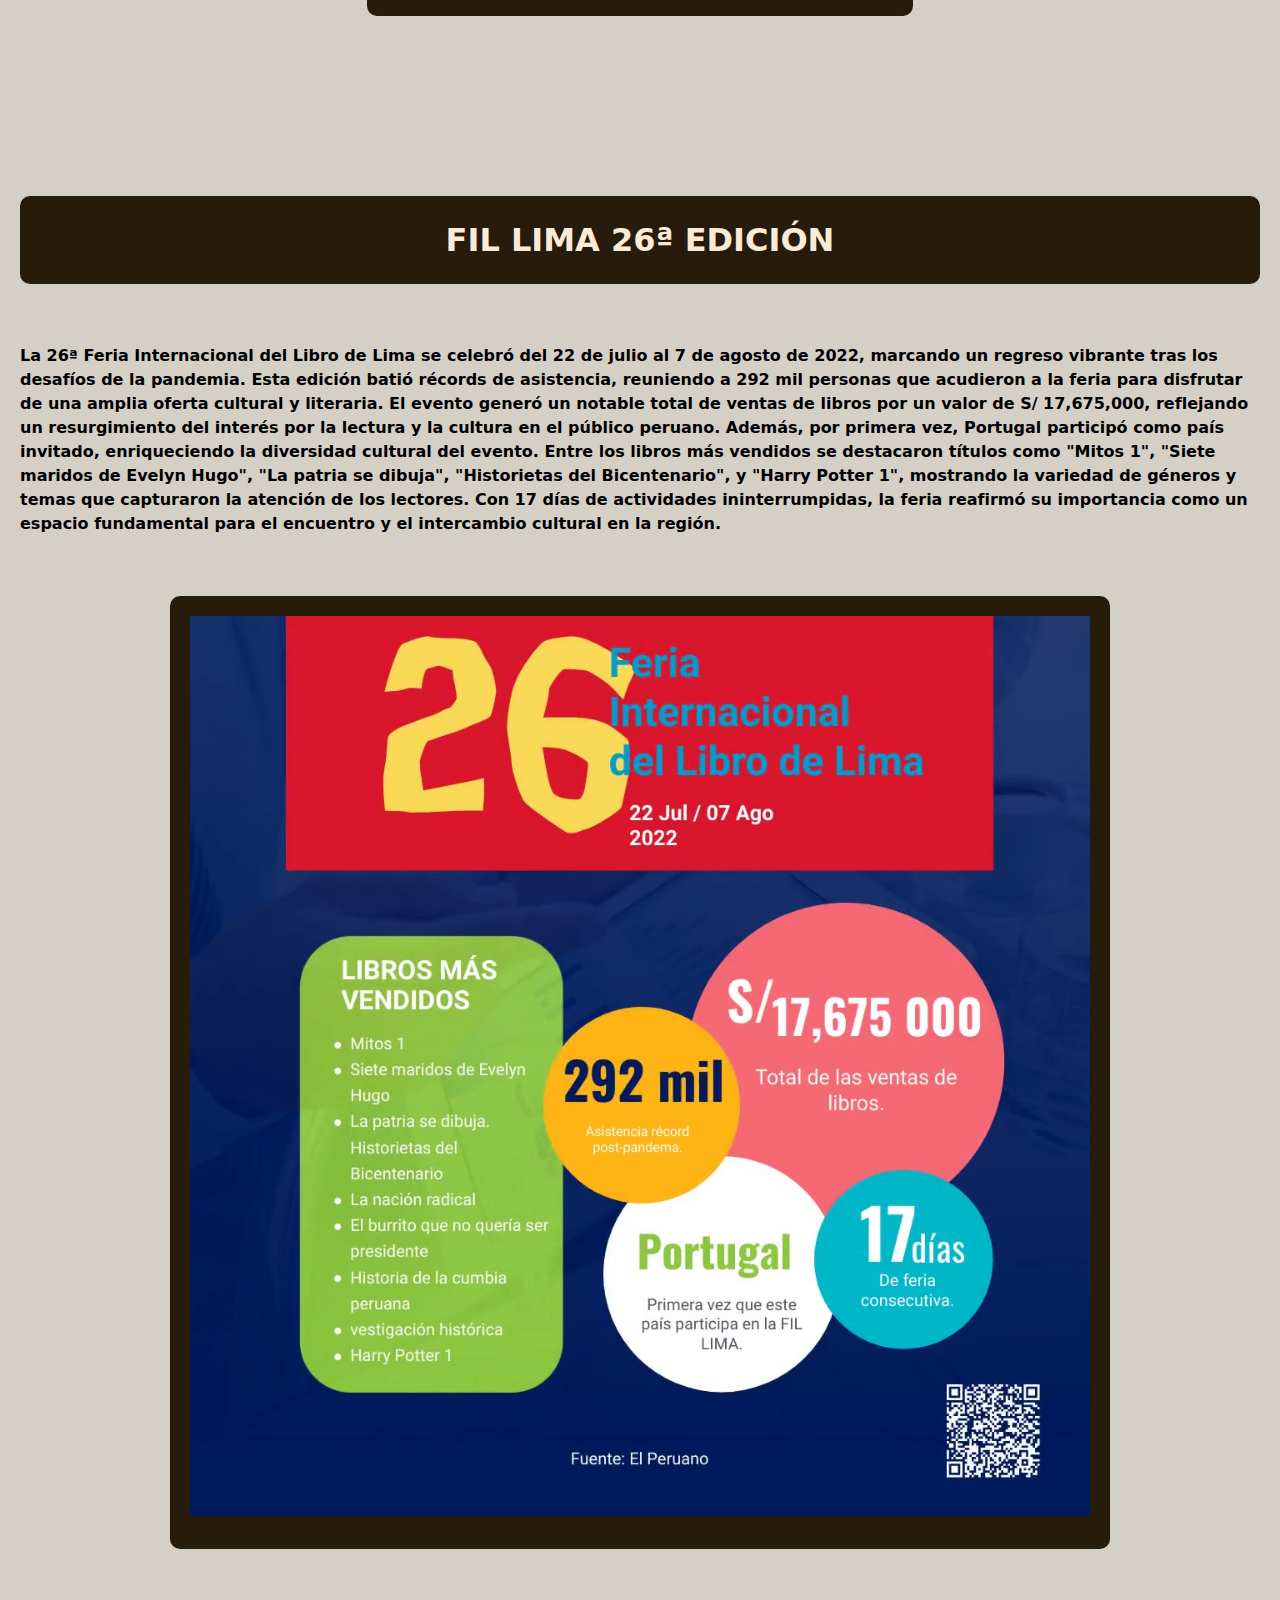
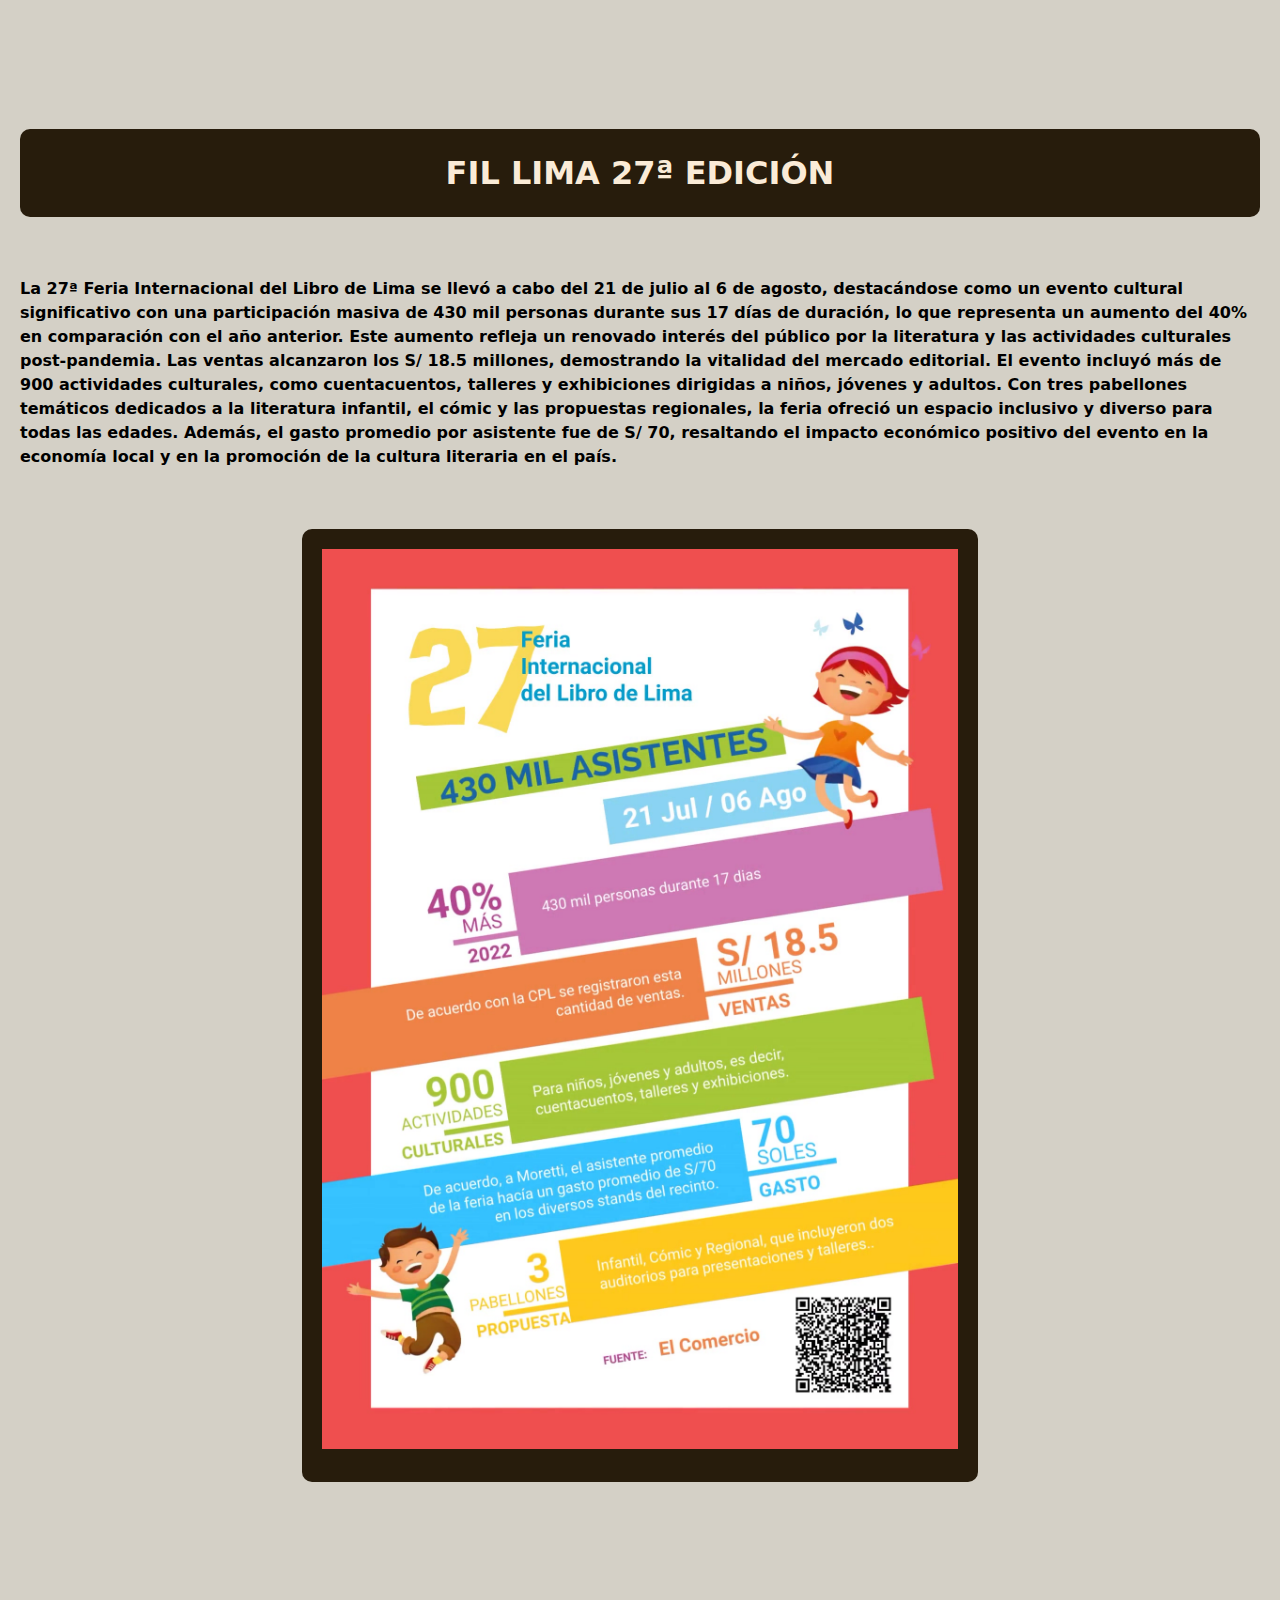
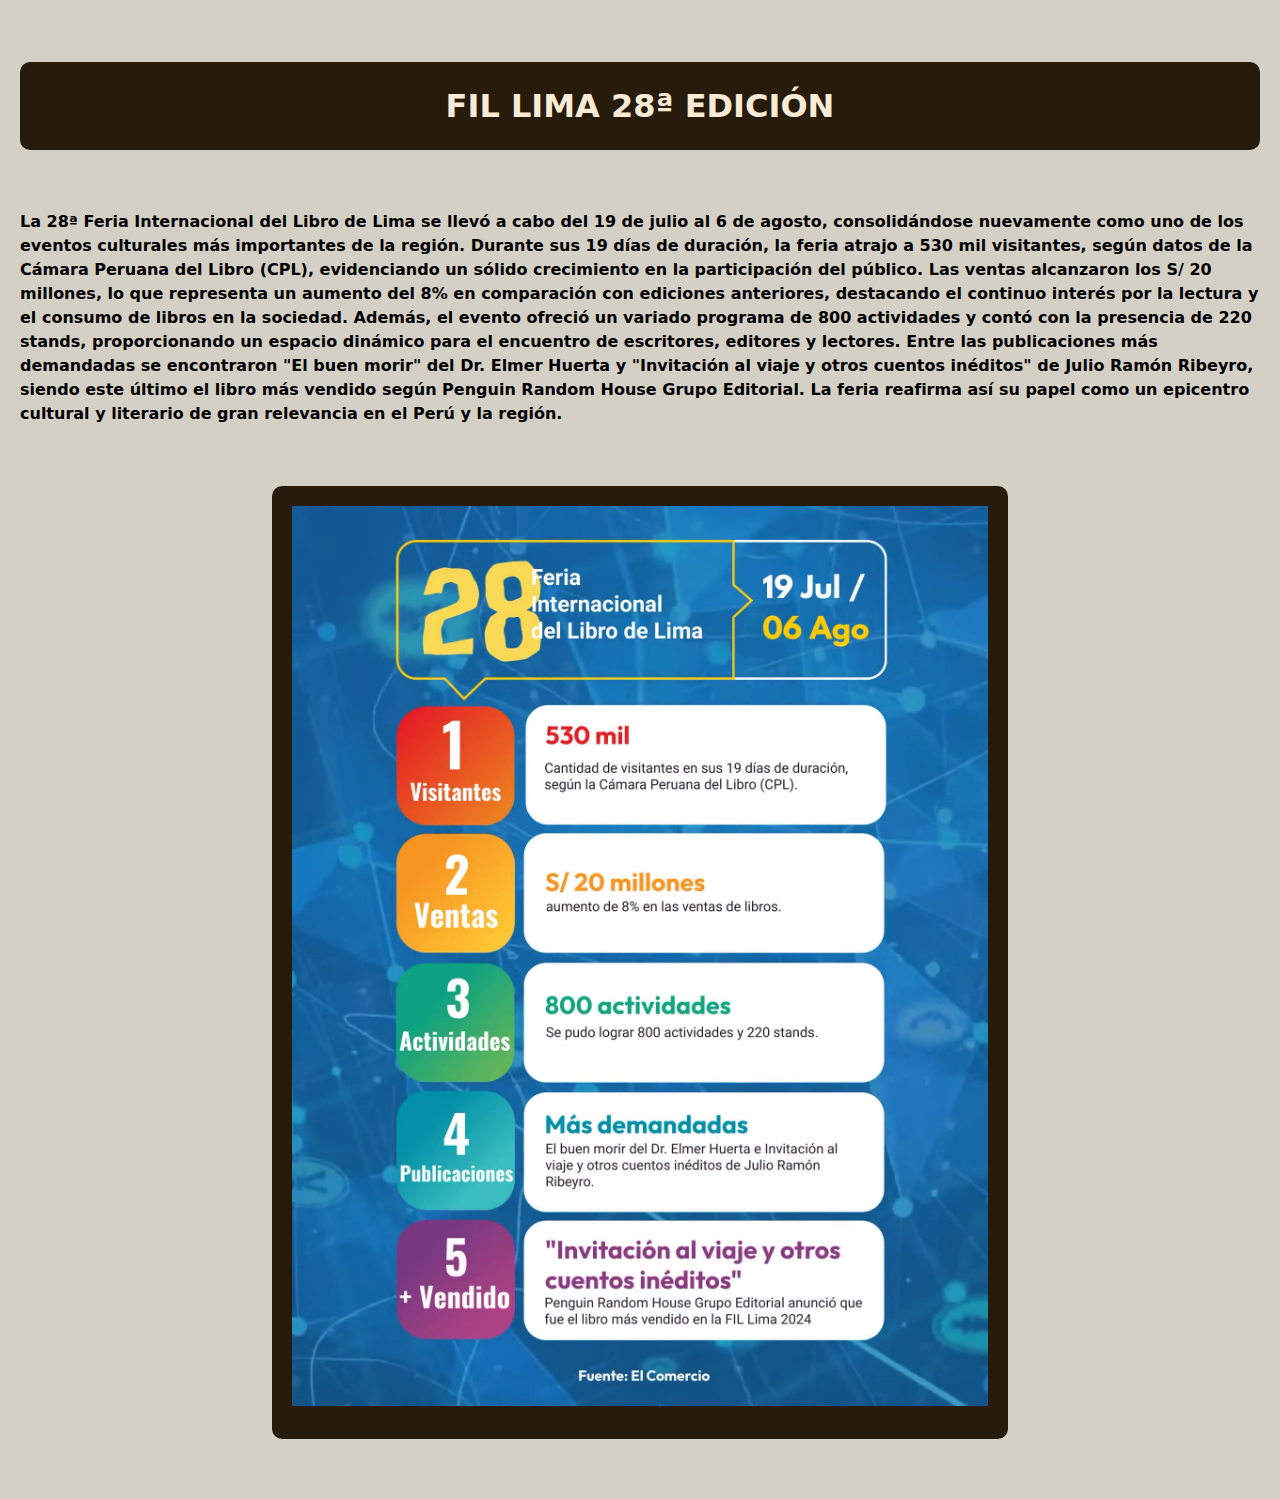
<file: page/pilar.html>
<!DOCTYPE html>
<html lang="es">
  <head>
    <meta charset="UTF-8" />
    <meta name="viewport" content="width=device-width, initial-scale=1.0" />
    <link rel="stylesheet" href="/style.css" />
    <title>Pilar Cultural</title>
  </head>
  <body>
    <header>
      <div class="header">
        <a href="/index.html">
          <img src="/img/logolimablanco.png" alt="lima" />
        </a>
      </div>
    </header>
    <main class="container-page-pilar">
      <div class="text-page">
        <h1>FIL LIMA 25ª EDICIÓN</h1>
        <p>
          La 25ª Feria Internacional del Libro de Lima celebrada del 21 de agosto al 8 de septiembre de 2020, se destacó por su adaptación al formato virtual debido a la pandemia. A pesar de las limitaciones, el evento logró reunir a una audiencia significativa y mantuvo su papel como un punto de encuentro clave para la promoción de la cultura y la literatura en Perú y más allá. Durante esta edición, se conectaron 868 mil personas a las actividades culturales, alcanzando un total de 4 millones de personas. Además, se vendieron 27 mil libros, generando ingresos de casi 2 millones de soles, demostrando el interés del público por la lectura y el aprendizaje en tiempos difíciles. Con más de 250 participantes en promedio por conferencia y con un alcance geográfico que incluyó visitas desde diversos países, la feria consolidó su presencia a nivel internacional. Los libros más vendidos fueron los de Ciencias Sociales y Humanidades, seguidos por textos infantiles y literatura, reflejando la diversidad de intereses de los lectores en un contexto desafiante.
        </p>
      </div>
      <h1 style="margin-top: 0px;">
        <img src="/infografia/2020 fil.jpg" height="900" alt="1" >
      </h1>
      <div class="text-page">
        <h1>FIL LIMA 26ª EDICIÓN</h1>
        <p>
          La 26ª Feria Internacional del Libro de Lima se celebró del 22 de julio al 7 de agosto de 2022, marcando un regreso vibrante tras los desafíos de la pandemia. Esta edición batió récords de asistencia, reuniendo a 292 mil personas que acudieron a la feria para disfrutar de una amplia oferta cultural y literaria. El evento generó un notable total de ventas de libros por un valor de S/ 17,675,000, reflejando un resurgimiento del interés por la lectura y la cultura en el público peruano. Además, por primera vez, Portugal participó como país invitado, enriqueciendo la diversidad cultural del evento. Entre los libros más vendidos se destacaron títulos como "Mitos 1", "Siete maridos de Evelyn Hugo", "La patria se dibuja", "Historietas del Bicentenario", y "Harry Potter 1", mostrando la variedad de géneros y temas que capturaron la atención de los lectores. Con 17 días de actividades ininterrumpidas, la feria reafirmó su importancia como un espacio fundamental para el encuentro y el intercambio cultural en la región.
        </p>
      </div>
      <h1 style="margin-top: 0px;">
        <img src="/infografia/2021 fil.jpg" height="900" alt="1" >
      </h1>
      <div class="text-page">
        <h1>FIL LIMA 27ª EDICIÓN</h1>
        <p>
          La 27ª Feria Internacional del Libro de Lima se llevó a cabo del 21 de julio al 6 de agosto, destacándose como un evento cultural significativo con una participación masiva de 430 mil personas durante sus 17 días de duración, lo que representa un aumento del 40% en comparación con el año anterior. Este aumento refleja un renovado interés del público por la literatura y las actividades culturales post-pandemia. Las ventas alcanzaron los S/ 18.5 millones, demostrando la vitalidad del mercado editorial. El evento incluyó más de 900 actividades culturales, como cuentacuentos, talleres y exhibiciones dirigidas a niños, jóvenes y adultos. Con tres pabellones temáticos dedicados a la literatura infantil, el cómic y las propuestas regionales, la feria ofreció un espacio inclusivo y diverso para todas las edades. Además, el gasto promedio por asistente fue de S/ 70, resaltando el impacto económico positivo del evento en la economía local y en la promoción de la cultura literaria en el país.
        </p>
      </div>
      <h1 style="margin-top: 0px;">
        <img src="/infografia/2023 fil.jpg" height="900" alt="1" >
      </h1>
      <div class="text-page">
        <h1>FIL LIMA 28ª EDICIÓN</h1>
        <p>
          La 28ª Feria Internacional del Libro de Lima se llevó a cabo del 19 de julio al 6 de agosto, consolidándose nuevamente como uno de los eventos culturales más importantes de la región. Durante sus 19 días de duración, la feria atrajo a 530 mil visitantes, según datos de la Cámara Peruana del Libro (CPL), evidenciando un sólido crecimiento en la participación del público. Las ventas alcanzaron los S/ 20 millones, lo que representa un aumento del 8% en comparación con ediciones anteriores, destacando el continuo interés por la lectura y el consumo de libros en la sociedad. Además, el evento ofreció un variado programa de 800 actividades y contó con la presencia de 220 stands, proporcionando un espacio dinámico para el encuentro de escritores, editores y lectores. Entre las publicaciones más demandadas se encontraron "El buen morir" del Dr. Elmer Huerta y "Invitación al viaje y otros cuentos inéditos" de Julio Ramón Ribeyro, siendo este último el libro más vendido según Penguin Random House Grupo Editorial. La feria reafirma así su papel como un epicentro cultural y literario de gran relevancia en el Perú y la región.
        </p>
      </div>
      <h1 style="margin-top: 0px;">
        <img src="/infografia/2024 fil.jpg" height="900" alt="1" >
      </h1>
    </main>
  </body>
</html>
</file>
<file: style.css>
:root {
  font-family: Inter, system-ui, Avenir, Helvetica, Arial, sans-serif;
  line-height: 1.5;
  font-weight: 400;
  background-color: rgb(212, 208, 198);
}

html {
  background-image: url(/img/fpfinal.jpg);
  background-repeat: no-repeat;
  background-size: cover;
  background-position: center;
  height: 100vh;
  background-attachment: fixed;
}

* {
  margin: 0;
  padding: 0;
}



.header {
  display: flex;
  justify-content: space-around;
  background-color: #271c0c;
  color: white;
}


p {
  font-weight: bold;
}
main {
  padding: 0 300px;
  color: black;

  h1 {
    margin: 60px 0;
    padding: 20px;
    color: antiquewhite;
    background-color: #271c0c;
    border-radius: 10px;
    text-align: center;
  }
}

.grid-container {
  display: grid;
  grid-template-columns: repeat(3, 1fr);
  gap: 20px;
  padding-top: 100px;
}

.grid-item {
  text-align: center;
  padding: 15px 10px;
  background-color: rgb(233, 228, 216);
  border-radius: 10px;
}

.img-index {
  max-width: 80%;
}

.container-page {
  display: flex;
  justify-content: space-between;
  align-items: center;
  flex-direction: row;
  gap: 60px;
}

.content-img {
  display: flex;
  justify-content: center;
}


.gallery-img {
  display: grid;
  grid-template-columns: repeat(4, 1fr);
  gap: 20px;
}

.gallery-img-pilar {
  display: grid;
  grid-template-columns: repeat(1, 1fr);
  gap: 20px;
}

.gallery-item {
  text-align: center;
  padding: 15px 10px;
  background-color: rgb(233, 228, 216);
  border-radius: 10px;
  width: 300px;
  box-shadow: rgba(0, 0, 0, 0.35) 0px 5px 15px;
}


.img-page {
  width: 550px;
  margin: 60px 0;
  padding: 20px;
  color: antiquewhite;
  background-color: #271c0c;
  border-radius: 10px;
}

.container-page-pilar{
  display: flex;
  justify-content: space-between;
  align-items: center;
  flex-direction: column;
  gap: 60px;
}

.title-pilar {
  margin: 60px 0;
}

@media only screen and (max-width: 1400px) {
  .container-page {
    display: flex;
    justify-content: space-between;
    align-items: center;
    flex-direction: column;
    gap: 60px;
  }

  main {
    padding: 0 20px;
  }

  .gallery-img {
    display: grid;
    grid-template-columns: repeat(3, 1fr);
    gap: 20px;
  }
}
</file>
